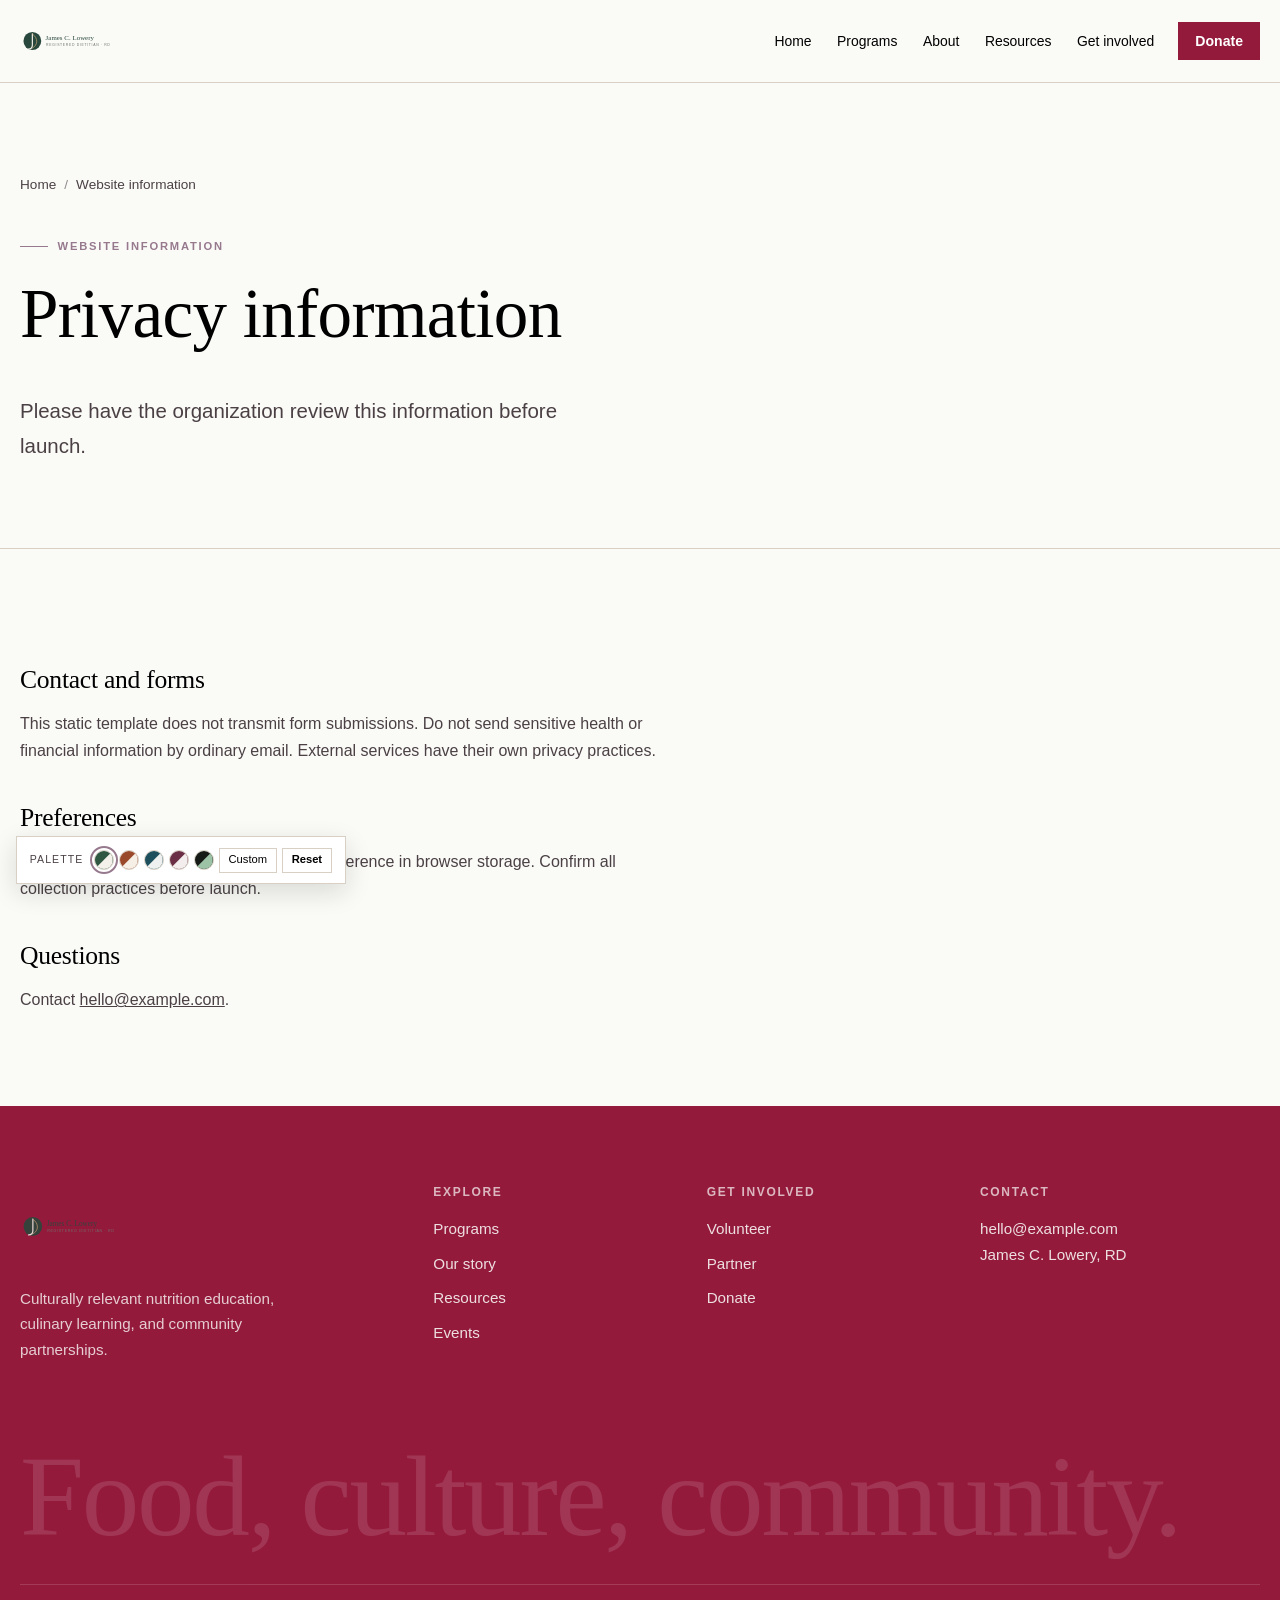
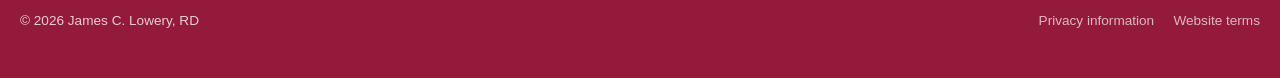
<file: privacy-policy.html>
<!DOCTYPE html><html lang="en" data-theme="sage"><head><meta charset="UTF-8"><meta name="viewport" content="width=device-width, initial-scale=1"><title>Privacy Information | James C. Lowery, RD</title><meta name="description" content="Privacy information for the James C. Lowery, RD website."><link rel="canonical" href="privacy-policy.html"><meta property="og:type" content="website"><meta property="og:site_name" content="James C. Lowery, RD"><meta property="og:title" content="Privacy Information | James C. Lowery, RD"><meta property="og:description" content="Privacy information for the James C. Lowery, RD website."><meta property="og:image" content="assets/hero.jpg"><meta name="theme-color" content="#941A3C"><link rel="icon" href="favicon.svg" type="image/svg+xml"><script src="theme-init.js"></script><link rel="preconnect" href="https://fonts.googleapis.com"><link rel="preconnect" href="https://fonts.gstatic.com" crossorigin><link rel="stylesheet" href="https://fonts.googleapis.com/css2?family=Instrument+Sans:wght@400;500;600&family=Newsreader:ital,opsz,wght@0,6..72,400;1,6..72,400&display=swap"><link rel="stylesheet" href="styles.css"><script type="application/ld+json">{"@context":"https://schema.org","@type":"WebPage","name":"James C. Lowery, RD","url":"","email":"hello@example.com"}</script></head><body class=""><a href="#main" class="skip-link">Skip to main content</a><header class="site-header"><div class="wrap header-inner"><a href="index.html" class="brand" aria-label="James C. Lowery, RD, home"><img class="brand-logo" src="assets/organization-logo.svg" alt="James C. Lowery, RD"></a><nav class="main-nav" id="main-nav" aria-label="Primary"><ul class="nav-list"><li><a href="index.html">Home</a></li><li><a href="services.html">Programs</a></li><li><a href="about.html">About</a></li><li><a href="resources.html">Resources</a></li><li><a href="contact.html">Get involved</a></li></ul><div class="mobile-only"><a href="donate" class="btn">Support our mission</a></div></nav><div class="header-tools"><a href="donate" class="btn btn-sm header-cta">Donate</a><button type="button" class="menu-toggle" aria-expanded="false" aria-controls="main-nav" aria-label="Open menu"><span></span></button></div></div></header><main id="main"><section class="page-hero"><div class="wrap"><nav class="crumbs"><ol><li><a href="index.html">Home</a></li><li>Website information</li></ol></nav><p class="kicker">Website information</p><h1 style="max-width:22ch">Privacy information</h1><p class="lead">Please have the organization review this information before launch.</p></div></section><section class="section-tight"><div class="wrap"><article class="legal"><h2>Contact and forms</h2><p>This static template does not transmit form submissions. Do not send sensitive health or financial information by ordinary email. External services have their own privacy practices.</p><h2>Preferences</h2><p>The theme control may store your display preference in browser storage. Confirm all collection practices before launch.</p><h2>Questions</h2><p>Contact <a href="mailto:hello@example.com">hello@example.com</a>.</p></article></div></section></main><footer class="site-footer"><div class="wrap"><div class="footer-grid"><div><a href="index.html" class="brand" style="margin-bottom:1.2rem"><img class="brand-logo" src="assets/organization-logo.svg" alt="James C. Lowery, RD"></a><p style="max-width:34ch;opacity:.8">Culturally relevant nutrition education, culinary learning, and community partnerships.</p></div><div><h2>Explore</h2><ul><li><a href="services.html">Programs</a></li><li><a href="about.html">Our story</a></li><li><a href="resources.html">Resources</a></li><li><a href="events">Events</a></li></ul></div><div><h2>Get involved</h2><ul><li><a href="volunteer">Volunteer</a></li><li><a href="get-involved">Partner</a></li><li><a href="donate">Donate</a></li></ul></div><div><h2>Contact</h2><address style="font-style:normal"><a href="mailto:hello@example.com">hello@example.com</a><br><a href="#contact">James C. Lowery, RD</a></address></div></div><p class="footer-word" aria-hidden="true">Food, culture, community.</p><div class="footer-bottom"><p>&copy; <span data-year>2026</span> James C. Lowery, RD</p><nav aria-label="Legal"><a href="privacy-policy.html">Privacy information</a><a href="terms.html">Website terms</a></nav></div></div></footer><div class="palette palette-dock" role="group" aria-label="Colour palette">
  <span class="palette-label">Palette</span>
  <div class="palette-swatches">
    <button type="button" class="swatch" data-set-theme="sage" aria-pressed="true" aria-label="Sage palette" title="Sage"></button>
    <button type="button" class="swatch" data-set-theme="clay" aria-pressed="false" aria-label="Clay palette" title="Clay"></button>
    <button type="button" class="swatch" data-set-theme="harbor" aria-pressed="false" aria-label="Harbor palette" title="Harbor"></button>
    <button type="button" class="swatch" data-set-theme="plum" aria-pressed="false" aria-label="Plum palette" title="Plum"></button>
    <button type="button" class="swatch" data-set-theme="night" aria-pressed="false" aria-label="Night palette" title="Night"></button>
    <button type="button" class="palette-custom-toggle" aria-expanded="false">Custom</button>
    <button type="button" class="palette-reset-default" data-reset-default-palette aria-label="Reset palette to default colors" title="Reset to default colors">Reset</button>
  </div>
  <div class="palette-custom-controls" hidden>
    <p class="palette-custom-title">Make your own palette</p>
    <label>Page background <input type="color" data-custom-color="bg" value="#FAFAF7"></label>
    <label>Text <input type="color" data-custom-color="ink" value="#000000"></label>
    <label>Accent <input type="color" data-custom-color="accent" value="#97798E"></label>
    <div class="palette-custom-actions"><button type="button" class="palette-apply" data-apply-custom-palette>Apply colors</button><button type="button" class="palette-reset" data-reset-custom-palette>Reset</button></div>
    <p class="palette-custom-help">For clear contrast, pair a light page with dark text or a dark page with light text.</p>
    <p class="palette-custom-status" role="status" aria-live="polite"></p>
  </div>
</div><script src="script.js" defer></script></body></html>
</file>
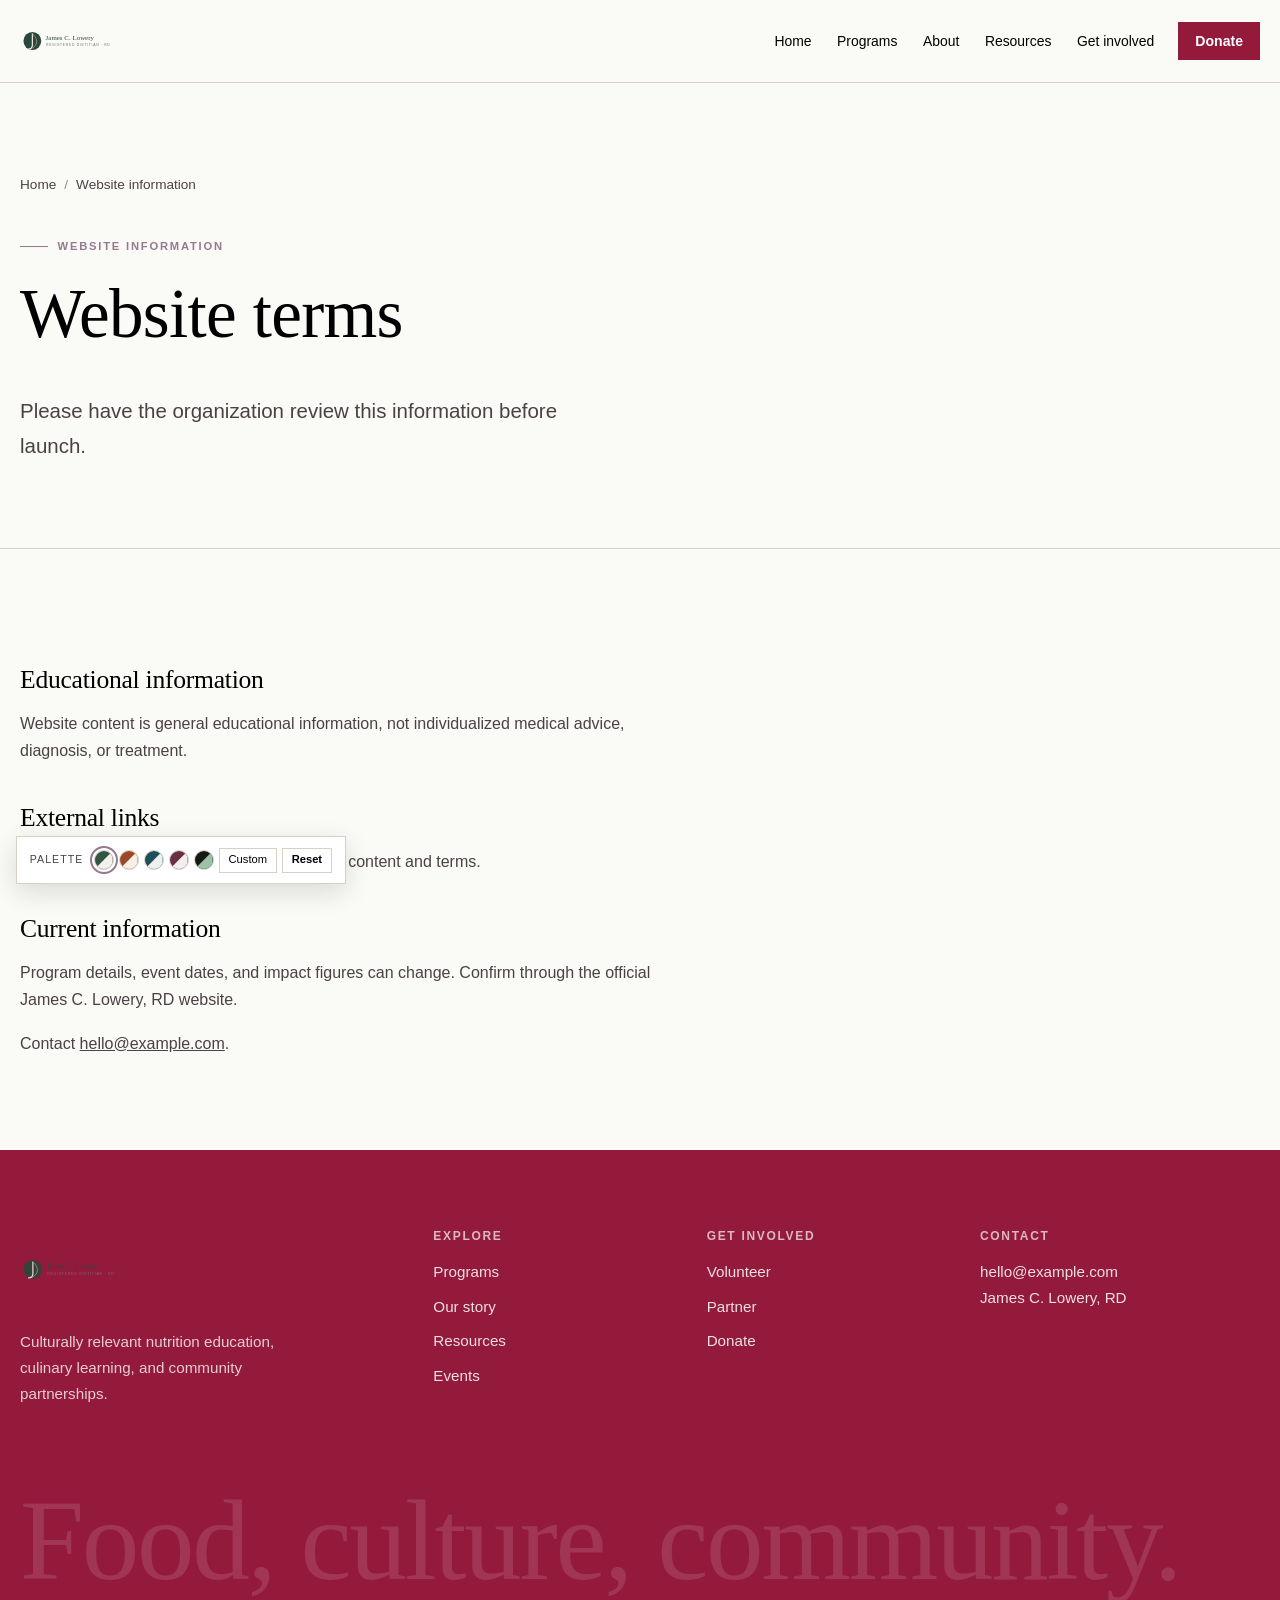
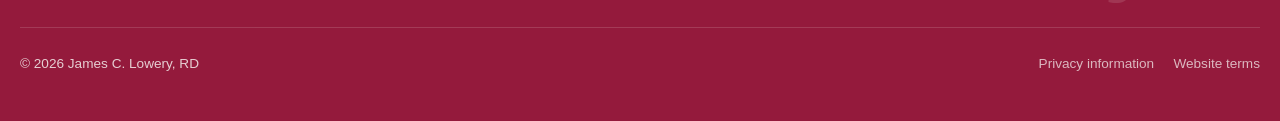
<file: terms.html>
<!DOCTYPE html><html lang="en" data-theme="sage"><head><meta charset="UTF-8"><meta name="viewport" content="width=device-width, initial-scale=1"><title>Website Terms | James C. Lowery, RD</title><meta name="description" content="General terms and educational content information for the James C. Lowery, RD website."><link rel="canonical" href="terms.html"><meta property="og:type" content="website"><meta property="og:site_name" content="James C. Lowery, RD"><meta property="og:title" content="Website Terms | James C. Lowery, RD"><meta property="og:description" content="General terms and educational content information for the James C. Lowery, RD website."><meta property="og:image" content="assets/hero.jpg"><meta name="theme-color" content="#941A3C"><link rel="icon" href="favicon.svg" type="image/svg+xml"><script src="theme-init.js"></script><link rel="preconnect" href="https://fonts.googleapis.com"><link rel="preconnect" href="https://fonts.gstatic.com" crossorigin><link rel="stylesheet" href="https://fonts.googleapis.com/css2?family=Instrument+Sans:wght@400;500;600&family=Newsreader:ital,opsz,wght@0,6..72,400;1,6..72,400&display=swap"><link rel="stylesheet" href="styles.css"><script type="application/ld+json">{"@context":"https://schema.org","@type":"WebPage","name":"James C. Lowery, RD","url":"","email":"hello@example.com"}</script></head><body class=""><a href="#main" class="skip-link">Skip to main content</a><header class="site-header"><div class="wrap header-inner"><a href="index.html" class="brand" aria-label="James C. Lowery, RD, home"><img class="brand-logo" src="assets/organization-logo.svg" alt="James C. Lowery, RD"></a><nav class="main-nav" id="main-nav" aria-label="Primary"><ul class="nav-list"><li><a href="index.html">Home</a></li><li><a href="services.html">Programs</a></li><li><a href="about.html">About</a></li><li><a href="resources.html">Resources</a></li><li><a href="contact.html">Get involved</a></li></ul><div class="mobile-only"><a href="donate" class="btn">Support our mission</a></div></nav><div class="header-tools"><a href="donate" class="btn btn-sm header-cta">Donate</a><button type="button" class="menu-toggle" aria-expanded="false" aria-controls="main-nav" aria-label="Open menu"><span></span></button></div></div></header><main id="main"><section class="page-hero"><div class="wrap"><nav class="crumbs"><ol><li><a href="index.html">Home</a></li><li>Website information</li></ol></nav><p class="kicker">Website information</p><h1 style="max-width:22ch">Website terms</h1><p class="lead">Please have the organization review this information before launch.</p></div></section><section class="section-tight"><div class="wrap"><article class="legal"><h2>Educational information</h2><p>Website content is general educational information, not individualized medical advice, diagnosis, or treatment.</p><h2>External links</h2><p>Linked services and pages maintain their own content and terms.</p><h2>Current information</h2><p>Program details, event dates, and impact figures can change. Confirm through the official James C. Lowery, RD website.</p><p>Contact <a href="mailto:hello@example.com">hello@example.com</a>.</p></article></div></section></main><footer class="site-footer"><div class="wrap"><div class="footer-grid"><div><a href="index.html" class="brand" style="margin-bottom:1.2rem"><img class="brand-logo" src="assets/organization-logo.svg" alt="James C. Lowery, RD"></a><p style="max-width:34ch;opacity:.8">Culturally relevant nutrition education, culinary learning, and community partnerships.</p></div><div><h2>Explore</h2><ul><li><a href="services.html">Programs</a></li><li><a href="about.html">Our story</a></li><li><a href="resources.html">Resources</a></li><li><a href="events">Events</a></li></ul></div><div><h2>Get involved</h2><ul><li><a href="volunteer">Volunteer</a></li><li><a href="get-involved">Partner</a></li><li><a href="donate">Donate</a></li></ul></div><div><h2>Contact</h2><address style="font-style:normal"><a href="mailto:hello@example.com">hello@example.com</a><br><a href="#contact">James C. Lowery, RD</a></address></div></div><p class="footer-word" aria-hidden="true">Food, culture, community.</p><div class="footer-bottom"><p>&copy; <span data-year>2026</span> James C. Lowery, RD</p><nav aria-label="Legal"><a href="privacy-policy.html">Privacy information</a><a href="terms.html">Website terms</a></nav></div></div></footer><div class="palette palette-dock" role="group" aria-label="Colour palette">
  <span class="palette-label">Palette</span>
  <div class="palette-swatches">
    <button type="button" class="swatch" data-set-theme="sage" aria-pressed="true" aria-label="Sage palette" title="Sage"></button>
    <button type="button" class="swatch" data-set-theme="clay" aria-pressed="false" aria-label="Clay palette" title="Clay"></button>
    <button type="button" class="swatch" data-set-theme="harbor" aria-pressed="false" aria-label="Harbor palette" title="Harbor"></button>
    <button type="button" class="swatch" data-set-theme="plum" aria-pressed="false" aria-label="Plum palette" title="Plum"></button>
    <button type="button" class="swatch" data-set-theme="night" aria-pressed="false" aria-label="Night palette" title="Night"></button>
    <button type="button" class="palette-custom-toggle" aria-expanded="false">Custom</button>
    <button type="button" class="palette-reset-default" data-reset-default-palette aria-label="Reset palette to default colors" title="Reset to default colors">Reset</button>
  </div>
  <div class="palette-custom-controls" hidden>
    <p class="palette-custom-title">Make your own palette</p>
    <label>Page background <input type="color" data-custom-color="bg" value="#FAFAF7"></label>
    <label>Text <input type="color" data-custom-color="ink" value="#000000"></label>
    <label>Accent <input type="color" data-custom-color="accent" value="#97798E"></label>
    <div class="palette-custom-actions"><button type="button" class="palette-apply" data-apply-custom-palette>Apply colors</button><button type="button" class="palette-reset" data-reset-custom-palette>Reset</button></div>
    <p class="palette-custom-help">For clear contrast, pair a light page with dark text or a dark page with light text.</p>
    <p class="palette-custom-status" role="status" aria-live="polite"></p>
  </div>
</div><script src="script.js" defer></script></body></html>
</file>
<file: styles.css>
/* [Organization Name] — site styles */

/* ---------- Palettes (built-in, switchable) ---------- */
:root,
[data-theme="sage"] {
  --bg: #FAFAF7;
  --surface: #FFFFFF;
  --surface-2: #F0EFEA;
  --ink: #000000;
  --ink-soft: #4b4145;
  --line: #d8d0c4;
  --brand: #941A3C;
  --brand-ink: #ffffff;
  --accent: #97798E;
  --accent-soft: #e5d8df;
  --band: #941A3C;
  --band-ink: #FAFAF7;
}
[data-theme="clay"] {
  --bg: #f6efe6;
  --surface: #fdf9f3;
  --surface-2: #ece1d2;
  --ink: #2b211b;
  --ink-soft: #5b4c41;
  --line: #dccdbb;
  --brand: #9a4a2b;
  --brand-ink: #fdf9f3;
  --accent: #4f6b3d;
  --accent-soft: #dfe5cf;
  --band: #3b2a21;
  --band-ink: #f0e5d6;
}
[data-theme="harbor"] {
  --bg: #eef1f0;
  --surface: #f9fbfa;
  --surface-2: #dde4e2;
  --ink: #15242a;
  --ink-soft: #435459;
  --line: #c6d0cf;
  --brand: #1e4f5c;
  --brand-ink: #f2f6f5;
  --accent: #b0773a;
  --accent-soft: #efe0cc;
  --band: #14323a;
  --band-ink: #dde8e6;
}
[data-theme="plum"] {
  --bg: #f3eeed;
  --surface: #fbf8f7;
  --surface-2: #e7dedc;
  --ink: #2a1d22;
  --ink-soft: #5a4950;
  --line: #d6c9c8;
  --brand: #6b2f45;
  --brand-ink: #fbf8f7;
  --accent: #5d6b3a;
  --accent-soft: #e2e4cf;
  --band: #351c26;
  --band-ink: #eee2e1;
}
[data-theme="night"] {
  --bg: #151a16;
  --surface: #1c231e;
  --surface-2: #252e27;
  --ink: #ece8de;
  --ink-soft: #b2b4a8;
  --line: #36413a;
  --brand: #9cc3a5;
  --brand-ink: #13201a;
  --accent: #e0a06f;
  --accent-soft: #3a2c22;
  --band: #0e120f;
  --band-ink: #dcd8cc;
}

:root {
  --font-display: "Newsreader", Georgia, "Times New Roman", serif;
  --font-body: "Instrument Sans", system-ui, -apple-system, "Segoe UI", Roboto, sans-serif;
  --radius: 3px;
  --wrap: 1200px;
  --ease: cubic-bezier(.2, .7, .2, 1);
  color-scheme: light;
}
[data-theme="night"] { color-scheme: dark; }

/* ---------- Base ---------- */
*, *::before, *::after { box-sizing: border-box; }
html { -webkit-text-size-adjust: 100%; scroll-behavior: smooth; }
body {
  margin: 0;
  background: var(--bg);
  color: var(--ink);
  font-family: var(--font-body);
  font-size: 1.0625rem;
  line-height: 1.65;
  overflow-x: hidden;
  transition: background-color .35s ease, color .35s ease;
}
img { max-width: 100%; height: auto; display: block; }
a { color: inherit; }
h1, h2, h3, h4 {
  font-family: var(--font-display);
  font-weight: 400;
  line-height: 1.12;
  margin: 0 0 .6em;
  letter-spacing: -0.01em;
  text-wrap: balance;
}
h1 { font-size: clamp(2.4rem, 5.4vw, 4.4rem); }
h2 { font-size: clamp(1.9rem, 3.6vw, 2.9rem); }
h3 { font-size: clamp(1.3rem, 2vw, 1.6rem); }
h4 { font-size: 1.15rem; font-family: var(--font-body); font-weight: 600; letter-spacing: 0; }
p { margin: 0 0 1em; }
em { font-style: italic; }
:focus-visible { outline: 2px solid var(--accent); outline-offset: 3px; }

.wrap { width: min(100% - 2.5rem, var(--wrap)); margin-inline: auto; }
.skip-link {
  position: absolute; left: 1rem; top: -100px; z-index: 100;
  background: var(--ink); color: var(--bg); padding: .6rem 1rem; text-decoration: none;
}
.skip-link:focus { top: 1rem; }
.sr-only { position: absolute; width: 1px; height: 1px; overflow: hidden; clip: rect(0 0 0 0); white-space: nowrap; }

.kicker {
  display: inline-flex; align-items: center; gap: .6rem;
  font-size: .78rem; font-weight: 600; letter-spacing: .14em; text-transform: uppercase;
  color: var(--accent); margin-bottom: 1.2rem;
}
.kicker::before { content: ""; width: 28px; height: 1px; background: currentColor; }
.lead { font-size: clamp(1.1rem, 1.6vw, 1.3rem); color: var(--ink-soft); max-width: 40ch; }
.muted { color: var(--ink-soft); }
.note { font-size: .85rem; color: var(--ink-soft); }

/* ---------- Buttons & links ---------- */
.btn {
  --b: var(--brand);
  display: inline-flex; align-items: center; gap: .65rem;
  padding: .95rem 1.4rem;
  font: 600 .95rem/1 var(--font-body);
  text-decoration: none; cursor: pointer;
  border: 1px solid var(--b); border-radius: var(--radius);
  background: var(--b); color: var(--brand-ink);
  position: relative; overflow: hidden; isolation: isolate;
  transition: color .3s var(--ease), border-color .3s var(--ease);
}
.btn::before {
  content: ""; position: absolute; inset: 0; z-index: -1;
  background: var(--ink); transform: scaleX(0); transform-origin: right;
  transition: transform .45s var(--ease);
}
.btn:hover::before { transform: scaleX(1); transform-origin: left; }
.btn:hover { border-color: var(--ink); color: var(--bg); }
.btn svg { width: 18px; height: 18px; transition: transform .3s var(--ease); }
.btn:hover svg { transform: translateX(4px); }
.btn-ghost { background: transparent; color: var(--ink); border-color: var(--line); }
.btn-ghost::before { background: var(--surface-2); }
.btn-ghost:hover { color: var(--ink); border-color: var(--ink); }
.btn-sm { padding: .7rem 1rem; font-size: .88rem; }

.link {
  font-weight: 600; text-decoration: none; color: var(--brand);
  display: inline-flex; align-items: center; gap: .4rem;
  background: linear-gradient(currentColor, currentColor) 0 100% / 0 1px no-repeat;
  transition: background-size .35s var(--ease);
  padding-bottom: 2px;
}
.link:hover { background-size: 100% 1px; }
.link svg { width: 16px; height: 16px; transition: transform .3s var(--ease); }
.link:hover svg { transform: translateX(3px); }

/* ---------- Header ---------- */
.site-header {
  position: sticky; top: 0; z-index: 50;
  background: color-mix(in srgb, var(--bg) 92%, transparent);
  backdrop-filter: saturate(1.2) blur(8px);
  border-bottom: 1px solid transparent;
  transition: border-color .3s ease, background-color .35s ease;
}
.site-header.scrolled { border-bottom-color: var(--line); }
.header-inner { display: flex; align-items: center; gap: 1.5rem; min-height: 76px; }
.brand { display: flex; align-items: center; gap: .7rem; text-decoration: none; margin-right: auto; }
.brand-logo { display:block; width:96px; height:76px; object-fit:contain; flex:none; }
.brand-mark { width: 34px; height: 34px; color: var(--brand); flex: none; }
.brand-name { font-family: var(--font-display); font-size: 1.3rem; line-height: 1; display: block; }
.brand-sub { font-size: .7rem; letter-spacing: .12em; text-transform: uppercase; color: var(--ink-soft); }
.nav-list { list-style: none; display: flex; gap: 1.8rem; margin: 0; padding: 0; }
.nav-list a {
  text-decoration: none; font-size: .95rem; font-weight: 500; position: relative; padding: .4rem 0;
}
.nav-list a::after {
  content: ""; position: absolute; left: 0; right: 0; bottom: 0; height: 1px; background: var(--accent);
  transform: scaleX(0); transform-origin: left; transition: transform .35s var(--ease);
}
.nav-list a:hover::after, .nav-list a[aria-current="page"]::after { transform: scaleX(1); }
.nav-list a[aria-current="page"] { color: var(--brand); }
.header-cta { flex: none; }
.menu-toggle {
  display: none; background: none; border: 1px solid var(--line); border-radius: var(--radius);
  width: 44px; height: 44px; color: var(--ink); cursor: pointer; align-items: center; justify-content: center;
}
.menu-toggle span { display: block; width: 18px; height: 1.5px; background: currentColor; position: relative; transition: background .2s; }
.menu-toggle span::before, .menu-toggle span::after {
  content: ""; position: absolute; left: 0; width: 18px; height: 1.5px; background: currentColor; transition: transform .3s var(--ease);
}
.menu-toggle span::before { top: -6px; }
.menu-toggle span::after { top: 6px; }
.menu-toggle[aria-expanded="true"] span { background: transparent; }
.menu-toggle[aria-expanded="true"] span::before { transform: translateY(6px) rotate(45deg); }
.menu-toggle[aria-expanded="true"] span::after { transform: translateY(-6px) rotate(-45deg); }

/* Palette switcher */
.palette { display: flex; align-items: center; gap: .5rem; }
.palette-label { font-size: .72rem; letter-spacing: .12em; text-transform: uppercase; color: var(--ink-soft); }
.palette-swatches { display: flex; gap: 4px; }
.swatch {
  width: 22px; height: 22px; border-radius: 2px; cursor: pointer; padding: 0;
  border: 1px solid var(--line); position: relative; overflow: hidden;
  transition: transform .25s var(--ease);
}
.swatch::before, .swatch::after { content: ""; position: absolute; inset: 0; }
.swatch::after { clip-path: polygon(100% 0, 100% 100%, 0 100%); }
.swatch[data-set-theme="sage"]::before { background: #2f5741; } .swatch[data-set-theme="sage"]::after { background: #f4f1ea; }
.swatch[data-set-theme="clay"]::before { background: #9a4a2b; } .swatch[data-set-theme="clay"]::after { background: #f6efe6; }
.swatch[data-set-theme="harbor"]::before { background: #1e4f5c; } .swatch[data-set-theme="harbor"]::after { background: #eef1f0; }
.swatch[data-set-theme="plum"]::before { background: #6b2f45; } .swatch[data-set-theme="plum"]::after { background: #f3eeed; }
.swatch[data-set-theme="night"]::before { background: #151a16; } .swatch[data-set-theme="night"]::after { background: #9cc3a5; }
.swatch:hover { transform: translateY(-2px); }
.swatch[aria-pressed="true"] { outline: 2px solid var(--ink); outline-offset: 2px; }

.header-tools { display: flex; align-items: center; gap: 1.25rem; }

/* ---------- Sections ---------- */
.section { padding: clamp(4.5rem, 9vw, 8rem) 0; }
.section-tight { padding: clamp(3rem, 6vw, 5rem) 0; }
.section-surface { background: var(--surface); }
.section-band { background: var(--band); color: var(--band-ink); }
.section-band .kicker { color: var(--accent-soft); }
.section-band .muted, .section-band .lead { color: color-mix(in srgb, var(--band-ink) 75%, transparent); }
.rule { border: 0; border-top: 1px solid var(--line); margin: 0; }

.split { display: grid; grid-template-columns: 5fr 7fr; gap: clamp(2rem, 6vw, 6rem); align-items: start; }
.split-even { grid-template-columns: 1fr 1fr; align-items: center; }
.sticky-col { position: sticky; top: 110px; }

/* Hero */
.hero { padding: clamp(3rem, 7vw, 6rem) 0 clamp(4rem, 8vw, 7rem); }
.hero-grid { display: grid; grid-template-columns: 1.05fr .95fr; gap: clamp(2rem, 5vw, 5rem); align-items: end; }
.hero h1 em { color: var(--brand); }
.hero-actions { display: flex; flex-wrap: wrap; gap: .8rem; margin: 2rem 0 2.5rem; }
.hero-facts { display: grid; grid-template-columns: repeat(3, 1fr); border-top: 1px solid var(--line); }
.hero-facts li { list-style: none; padding: 1rem 1rem 0 0; font-size: .9rem; color: var(--ink-soft); }
.hero-facts strong { display: block; color: var(--ink); font-weight: 600; margin-bottom: .2rem; }
.hero-facts { padding: 0; margin: 0; }
.hero-media { position: relative; }
.hero-media figure { margin: 0; overflow: hidden; border-radius: var(--radius); aspect-ratio: 4 / 5; }
.hero-media img { width: 100%; height: 100%; object-fit: cover; }
.hero-tag {
  position: absolute; left: -1.5rem; bottom: 2rem; background: var(--surface); padding: 1rem 1.2rem;
  border-left: 3px solid var(--accent); max-width: 260px; font-size: .9rem; box-shadow: 0 12px 30px -18px rgba(0,0,0,.35);
}
.hero-tag strong { display: block; font-family: var(--font-display); font-size: 1.15rem; font-weight: 400; }

.page-hero { padding: clamp(3rem, 7vw, 6rem) 0 clamp(2.5rem, 5vw, 4rem); border-bottom: 1px solid var(--line); }
.page-hero .lead { max-width: 52ch; }
.crumbs { font-size: .85rem; color: var(--ink-soft); margin-bottom: 2rem; }
.crumbs ol { list-style: none; display: flex; gap: .5rem; padding: 0; margin: 0; flex-wrap: wrap; }
.crumbs li + li::before { content: "/"; margin-right: .5rem; opacity: .6; }
.crumbs a { text-decoration: none; }
.crumbs a:hover { text-decoration: underline; }

/* Numbered list rows */
.rows { list-style: none; margin: 0; padding: 0; border-top: 1px solid var(--line); }
.row {
  display: grid; grid-template-columns: 4rem 1fr; gap: 1rem; padding: 1.6rem 0;
  border-bottom: 1px solid var(--line); position: relative;
}
.row-num { font-family: var(--font-display); font-size: 1.1rem; color: var(--accent); }
.row h3 { margin-bottom: .35rem; transition: color .3s ease; }
.row p { margin: 0; color: var(--ink-soft); }
.row::after {
  content: ""; position: absolute; left: 0; bottom: -1px; height: 1px; width: 100%; background: var(--brand);
  transform: scaleX(0); transform-origin: left; transition: transform .5s var(--ease);
}
.row:hover::after { transform: scaleX(1); }
.row:hover h3 { color: var(--brand); }
.section-band .rows, .section-band .row { border-color: color-mix(in srgb, var(--band-ink) 18%, transparent); }
.section-band .row p { color: color-mix(in srgb, var(--band-ink) 72%, transparent); }
.section-band .row:hover h3 { color: var(--accent-soft); }
.section-band .row::after { background: var(--accent-soft); }

/* Condition index */
.index-grid { display: grid; grid-template-columns: repeat(3, 1fr); border-top: 1px solid var(--line); border-left: 1px solid var(--line); }
.index-item {
  padding: 2rem 1.8rem 2.2rem; border-right: 1px solid var(--line); border-bottom: 1px solid var(--line);
  transition: background-color .35s ease;
}
.index-item:hover { background: var(--surface); }
.index-item .tag { font-size: .75rem; letter-spacing: .1em; text-transform: uppercase; color: var(--ink-soft); }
.index-item h3 { margin: .8rem 0 .6rem; }
.index-item p { color: var(--ink-soft); margin: 0; font-size: .98rem; }

/* Plate explorer */
.plate { display: grid; grid-template-columns: 1fr 1.4fr; gap: clamp(2rem, 5vw, 4rem); align-items: start; margin-top: 3rem; }
.plate-tabs { display: flex; flex-direction: column; border-top: 1px solid var(--line); }
.plate-tab {
  text-align: left; background: none; border: 0; border-bottom: 1px solid var(--line); color: var(--ink);
  padding: 1.15rem 0; font: 400 1.35rem/1.2 var(--font-display); cursor: pointer;
  display: flex; justify-content: space-between; align-items: center; gap: 1rem;
  transition: color .25s ease, padding .35s var(--ease);
}
.plate-tab span.share { font: 500 .8rem var(--font-body); color: var(--ink-soft); letter-spacing: .06em; }
.plate-tab:hover { padding-left: .6rem; color: var(--brand); }
.plate-tab[aria-selected="true"] { color: var(--brand); padding-left: .6rem; box-shadow: inset 3px 0 0 var(--accent); }
.plate-panel { background: var(--surface); padding: clamp(1.5rem, 3vw, 2.5rem); border-radius: var(--radius); border: 1px solid var(--line); }
.plate-panel[hidden] { display: none; }
.plate-panel.is-in { animation: panelIn .45s var(--ease); }
@keyframes panelIn { from { opacity: 0; transform: translateY(8px); } to { opacity: 1; transform: none; } }
.plate-panel ul { padding-left: 1.1rem; }
.plate-panel li { margin-bottom: .5rem; }
.target { margin-top: 1.5rem; padding-top: 1.2rem; border-top: 1px dashed var(--line); }
.target h4 { color: var(--accent); margin-bottom: .3rem; }

/* Photo */
.photo { margin: 0; overflow: hidden; border-radius: var(--radius); }
.photo img { width: 100%; height: 100%; object-fit: cover; transition: transform 1.1s var(--ease); }
.photo:hover img { transform: scale(1.035); }
.photo figcaption { font-size: .82rem; color: var(--ink-soft); padding-top: .6rem; }

/* Check list */
.ticks { list-style: none; padding: 0; margin: 1.5rem 0; }
.ticks li { padding: .85rem 0 .85rem 2rem; border-bottom: 1px solid var(--line); position: relative; }
.ticks li::before {
  content: ""; position: absolute; left: 0; top: 1.25rem; width: 12px; height: 7px;
  border-left: 2px solid var(--brand); border-bottom: 2px solid var(--brand); transform: rotate(-45deg);
}
.section-band .ticks li { border-color: color-mix(in srgb, var(--band-ink) 18%, transparent); }
.section-band .ticks li::before { border-color: var(--accent-soft); }

/* Cards */
.cards { display: grid; grid-template-columns: repeat(3, 1fr); gap: 1.5rem; }
.card {
  background: var(--surface); border: 1px solid var(--line); border-radius: var(--radius);
  padding: 1.8rem; display: flex; flex-direction: column;
  transition: transform .4s var(--ease), border-color .3s ease, box-shadow .4s var(--ease);
}
.card:hover { transform: translateY(-4px); border-color: var(--ink-soft); box-shadow: 0 18px 40px -28px rgba(0,0,0,.45); }
.card .tag { font-size: .74rem; letter-spacing: .1em; text-transform: uppercase; color: var(--accent); margin-bottom: .8rem; }
.card p { color: var(--ink-soft); }
.card .link { margin-top: auto; }
.card.is-hidden { display: none; }

/* Pricing / programs */
.programs { display: grid; grid-template-columns: repeat(3, 1fr); border: 1px solid var(--line); border-radius: var(--radius); overflow: hidden; }
.program { padding: 2.2rem 2rem; background: var(--surface); display: flex; flex-direction: column; transition: background-color .3s; }
.program + .program { border-left: 1px solid var(--line); }
.program.featured { background: var(--band); color: var(--band-ink); }
.program.featured .muted, .program.featured li { color: color-mix(in srgb, var(--band-ink) 80%, transparent); }
.program .format { font-size: .85rem; letter-spacing: .06em; text-transform: uppercase; color: var(--accent); }
.program.featured .format { color: var(--accent-soft); }
.program ul { padding: 0; list-style: none; margin: 1.2rem 0 1.8rem; }
.program li { padding: .5rem 0; border-bottom: 1px solid color-mix(in srgb, currentColor 14%, transparent); font-size: .95rem; }
.program .rate { font-family: var(--font-display); font-size: 1.4rem; margin-top: auto; margin-bottom: 1.2rem; }
.program.featured .btn { --b: var(--accent-soft); color: var(--band); }

/* Tables */
.table-wrap { overflow-x: auto; border: 1px solid var(--line); border-radius: var(--radius); }
table { width: 100%; border-collapse: collapse; min-width: 560px; background: var(--surface); }
th, td { text-align: left; padding: 1rem 1.2rem; border-bottom: 1px solid var(--line); vertical-align: top; font-size: .96rem; }
th { font-weight: 600; background: var(--surface-2); }
tr:last-child td { border-bottom: 0; }
tbody tr { transition: background-color .25s; }
tbody tr:hover { background: var(--bg); }

/* FAQ */
.faq details { border-bottom: 1px solid var(--line); }
.faq details:first-child { border-top: 1px solid var(--line); }
.faq summary {
  list-style: none; cursor: pointer; padding: 1.4rem 2.5rem 1.4rem 0; position: relative;
  font: 400 1.25rem/1.3 var(--font-display); transition: color .25s;
}
.faq summary::-webkit-details-marker { display: none; }
.faq summary::after, .faq summary::before {
  content: ""; position: absolute; right: .3rem; top: 50%; width: 14px; height: 1.5px; background: currentColor;
  transition: transform .3s var(--ease);
}
.faq summary::before { transform: rotate(90deg); }
.faq details[open] summary::before { transform: rotate(0); }
.faq summary:hover { color: var(--brand); }
.faq .answer { padding: 0 0 1.4rem; color: var(--ink-soft); max-width: 70ch; }

/* Filter */
.filters { display: flex; flex-wrap: wrap; gap: .5rem; margin: 2rem 0; }
.filter {
  background: transparent; border: 1px solid var(--line); border-radius: var(--radius); color: var(--ink);
  padding: .6rem 1rem; font: 500 .9rem var(--font-body); cursor: pointer; transition: all .25s ease;
}
.filter:hover { border-color: var(--ink); }
.filter[aria-pressed="true"] { background: var(--ink); color: var(--bg); border-color: var(--ink); }

/* Forms */
.form { display: grid; grid-template-columns: 1fr 1fr; gap: 1.2rem 1.4rem; }
.field { display: flex; flex-direction: column; gap: .45rem; }
.field.full { grid-column: 1 / -1; }
.field label { font-size: .9rem; font-weight: 600; }
.field input, .field select, .field textarea {
  font: inherit; font-size: 1rem; color: var(--ink); background: var(--surface);
  border: 1px solid var(--line); border-radius: var(--radius); padding: .85rem 1rem; width: 100%;
  transition: border-color .2s, box-shadow .2s;
}
.field textarea { min-height: 140px; resize: vertical; }
.field input:focus, .field select:focus, .field textarea:focus { outline: none; border-color: var(--brand); box-shadow: 0 0 0 3px color-mix(in srgb, var(--brand) 18%, transparent); }
.field .error { font-size: .82rem; color: #a3322a; min-height: 1em; }
[data-theme="night"] .field .error { color: #f0a097; }
.field [aria-invalid="true"] { border-color: #a3322a; }
.form-status { grid-column: 1 / -1; padding: 1rem 1.2rem; border-left: 3px solid var(--brand); background: var(--surface-2); }
.form-status[hidden] { display: none; }
.notice { border-left: 3px solid var(--accent); background: var(--accent-soft); padding: 1rem 1.2rem; font-size: .93rem; margin-bottom: 2rem; color: var(--ink); }
.newsletter { display: flex; gap: .8rem; flex-wrap: wrap; align-items: end; }
.newsletter .field { flex: 1 1 200px; }
.section-band .field input { background: transparent; color: var(--band-ink); border-color: color-mix(in srgb, var(--band-ink) 30%, transparent); }
.section-band .field label { color: var(--band-ink); }

/* Contact info */
.info-list { display: grid; gap: 0; border-top: 1px solid var(--line); }
.info-list > div { padding: 1.4rem 0; border-bottom: 1px solid var(--line); display: grid; grid-template-columns: 9rem 1fr; gap: 1rem; }
.info-list dt { font-size: .78rem; letter-spacing: .1em; text-transform: uppercase; color: var(--ink-soft); padding-top: .2rem; }
.info-list dd { margin: 0; }
.ph { background: var(--accent-soft); padding: 0 .3em; border-radius: 2px; font-size: .95em; }

/* Steps */
.steps { display: grid; grid-template-columns: repeat(3, 1fr); gap: 2rem; counter-reset: s; }
.step { border-top: 2px solid var(--ink); padding-top: 1.4rem; }
.step-n { font-family: var(--font-display); font-size: 2.6rem; line-height: 1; color: var(--accent); display: block; margin-bottom: 1rem; }

/* CTA band */
.cta { display: flex; flex-direction: column; align-items: flex-start; gap: 1.5rem; }
.cta .btn { --b: var(--accent-soft); color: var(--band); }
.cta .btn::before { background: var(--bg); }
.cta .btn:hover { color: var(--ink); border-color: var(--bg); }
.cta .btn-ghost { background: transparent; color: var(--band-ink); border-color: color-mix(in srgb, var(--band-ink) 35%, transparent); }

/* Legal */
.legal { max-width: 72ch; }
.legal h2 { font-size: 1.6rem; margin-top: 2.5rem; }
.legal p, .legal li { color: var(--ink-soft); }

/* Footer */
.site-footer { background: var(--band); color: var(--band-ink); padding: 5rem 0 2rem; font-size: .95rem; }
.footer-grid { display: grid; grid-template-columns: 1.6fr 1fr 1fr 1.2fr; gap: 2.5rem; }
.site-footer h2 { font-family: var(--font-body); font-size: .75rem; letter-spacing: .14em; text-transform: uppercase; font-weight: 600; opacity: .7; margin-bottom: 1rem; }
.site-footer ul { list-style: none; padding: 0; margin: 0; }
.site-footer li { margin-bottom: .55rem; }
.site-footer a { text-decoration: none; opacity: .88; transition: opacity .2s; }
.site-footer a:hover { opacity: 1; text-decoration: underline; text-underline-offset: 3px; }
.site-footer .brand-logo { width:100px; height:80px; }
.footer-word { font-family: var(--font-display); font-size: clamp(2.5rem, 9vw, 7.5rem); line-height: .95; margin: 4rem 0 2rem; opacity: .14; letter-spacing: -0.02em; overflow-wrap: anywhere; }
.footer-bottom { display: flex; flex-wrap: wrap; justify-content: space-between; gap: 1rem; padding-top: 1.5rem; border-top: 1px solid color-mix(in srgb, var(--band-ink) 18%, transparent); font-size: .85rem; opacity: .8; }
.footer-bottom nav { display: flex; gap: 1.2rem; flex-wrap: wrap; }

/* ---------- Scroll reveal ---------- */
.js [data-reveal] { opacity: 0; transform: translateY(22px); transition: opacity .8s var(--ease), transform .8s var(--ease); transition-delay: var(--d, 0s); }
.js [data-reveal="fade"] { transform: none; }
.js [data-reveal="clip"] { transform: scale(.98); clip-path: inset(6% 0 6% 0); transition: opacity .9s var(--ease), transform 1.1s var(--ease), clip-path 1.1s var(--ease); }
.js [data-reveal].in { opacity: 1; transform: none; }
.js [data-reveal="clip"].in { clip-path: inset(0 0 0 0); }
.js .line-draw { transform: scaleX(0); transform-origin: left; transition: transform 1s var(--ease) .2s; }
.js .in .line-draw, .js .line-draw.in { transform: scaleX(1); }

@media (prefers-reduced-motion: reduce) {
  html { scroll-behavior: auto; }
  *, *::before, *::after { animation-duration: .01ms !important; transition-duration: .01ms !important; transition-delay: 0s !important; }
  .js [data-reveal] { opacity: 1; transform: none; clip-path: none; }
}

/* ---------- Responsive ---------- */
@media (max-width: 1080px) {
  .nav-list { gap: 1.2rem; }
  .palette-label { display: none; }
  .footer-grid { grid-template-columns: 1fr 1fr; }
}
@media (max-width: 960px) {
  .menu-toggle { display: inline-flex; }
  .header-cta { display: none; }
  .main-nav {
    position: fixed; inset: 76px 0 0 0; background: var(--bg); padding: 2rem 1.25rem;
    display: flex; flex-direction: column; gap: 2rem; overflow-y: auto;
    visibility: hidden; opacity: 0; transform: translateY(-8px);
    transition: opacity .3s ease, transform .3s var(--ease), visibility 0s linear .3s;
  }
  .main-nav.open { visibility: visible; opacity: 1; transform: none; transition-delay: 0s; }
  .nav-list { flex-direction: column; gap: 0; }
  .nav-list a { display: block; font-family: var(--font-display); font-size: 1.8rem; padding: .8rem 0; border-bottom: 1px solid var(--line); }
  .nav-list a::after { display: none; }
  .main-nav .mobile-only { display: flex; }
  .header-tools .palette { display: none; }
  .hero-grid, .split, .split-even, .plate, .cta { grid-template-columns: 1fr; }
  .sticky-col { position: static; }
  .hero-media figure { aspect-ratio: 4 / 3; }
  .hero-tag { left: 1rem; bottom: 1rem; }
  .index-grid, .cards, .programs, .steps { grid-template-columns: 1fr 1fr; }
  .program + .program { border-left: 0; }
  .programs { gap: 1px; background: var(--line); }
}
@media (min-width: 961px) { .mobile-only { display: none !important; } }
@media (max-width: 640px) {
  body { font-size: 1rem; }
  .hero-facts { grid-template-columns: 1fr; }
  .hero-facts li { padding: .9rem 0; border-bottom: 1px solid var(--line); }
  .index-grid, .cards, .programs, .steps, .form, .footer-grid { grid-template-columns: 1fr; }
  .row { grid-template-columns: 2.6rem 1fr; }
  .info-list > div { grid-template-columns: 1fr; gap: .3rem; }
  .hero-actions .btn { width: 100%; justify-content: space-between; }
  .brand-sub { display: none; }
}

/* Art direction refresh: editorial, tactile, and deliberately quiet */
:root { --bg:#f3efe5; --surface:#faf8f1; --surface-2:#e7e0d2; --ink:#252b21; --ink-soft:#555a4e; --line:#c9c4b7; --brand:#294a36; --brand-ink:#f7f3e9; --accent:#a14f32; --accent-soft:#e8c9a8; --band:#294234; --band-ink:#f3efe5; --font-display:Georgia,'Times New Roman',serif; --font-body:Arial,Helvetica,sans-serif; --wrap:1240px; --radius:0px; }
[data-theme] { color-scheme: light; }
body { font-size:16px; line-height:1.7; }
.palette { display:none!important; }
.site-header { background:var(--bg); backdrop-filter:none; border-bottom:1px solid var(--line); }
.header-inner { min-height:82px; }
.brand-mark { color:var(--accent); }
.brand-name { font-size:1.45rem; }
.nav-list { gap:clamp(1rem,2vw,2rem); }
.nav-list a { font-size:.87rem; }
.nav-list a[aria-current="page"] { text-decoration:underline; text-decoration-color:var(--accent); text-underline-offset:7px; }
.btn { border-radius:0; transition:background-color .2s ease,color .2s ease; }
.btn::before,.btn svg,.link svg { transition:none; }
.btn:hover::before { transform:none; background:var(--accent); }
.btn:hover svg,.link:hover svg { transform:none; }
.link { background:none; border-bottom:1px solid currentColor; }
.link:hover { background:none; }
.hero { padding:clamp(3rem,6vw,5.5rem) 0 clamp(4rem,7vw,6rem); }
.hero-grid { grid-template-columns:minmax(0,1.02fr) minmax(360px,.98fr); align-items:center; gap:clamp(2rem,7vw,7rem); }
.hero h1 { max-width:13ch; font-size:clamp(3.4rem,6.1vw,6.2rem); line-height:.99; letter-spacing:-.055em; }
.hero h1 em { color:var(--accent); }
.hero .lead { max-width:48ch; font-size:1.13rem; }
.hero-media { padding:0 0 2rem 2rem; }
.hero-media::before { content:""; position:absolute; inset:2rem 2rem 0 0; border:1px solid var(--accent); }
.hero-media figure { position:relative; aspect-ratio:4 / 4.5; }
.hero-media img { filter:saturate(.88); }
.hero-tag { left:auto; right:-1rem; bottom:1rem; max-width:230px; box-shadow:none; background:var(--surface); }
.hero-actions { margin:1.7rem 0 2.2rem; }
.hero-facts { grid-template-columns:1fr; }
.hero-facts li { padding:.8rem .5rem .8rem 0; border-bottom:1px solid var(--line); font-size:.85rem; }
.hero-facts li:last-child { border-bottom:0; }
.hero-facts strong { display:inline-block; min-width:10rem; }
.section { padding:clamp(4rem,8vw,7rem) 0; }
.kicker { color:var(--accent); font-size:.7rem; letter-spacing:.16em; }
.section-surface { background:#e9e4d8; }
.section-band { background:var(--brand); }
.index-grid { border:0; border-top:1px solid var(--ink); grid-template-columns:repeat(2,1fr); }
.index-item { border:0; border-bottom:1px solid var(--line); padding:1.6rem 2rem 1.8rem 0; }
.index-item:nth-child(odd) { border-right:1px solid var(--line); }
.index-item:nth-child(even) { padding-left:2rem; }
.index-item:hover { background:transparent; }
.index-item .tag { color:var(--accent); }
.index-item h3 { font-size:1.75rem; }
.rows { border-top-color:var(--ink); }
.row { padding:1.35rem 0; }
.row::after { display:none; }
.row:hover h3 { color:var(--ink); }
.cards,.programs { gap:0; border-top:1px solid var(--line); }
.card { border:0; border-bottom:1px solid var(--line); background:transparent; padding:1.75rem 1.5rem 2rem 0; }
.card:hover { transform:none; box-shadow:none; border-color:var(--line); }
.photo,.plate-panel,.form,.notice,.table-wrap,.programs { border-radius:0; }
.footer-word { opacity:.12; }
.js [data-reveal],.js [data-reveal="clip"] { opacity:1; transform:none; clip-path:none; transition:none; }
.js [data-reveal].in { opacity:1; transform:none; }
@media(max-width:960px) { .hero-grid { grid-template-columns:1fr 1fr; gap:2rem; } .hero h1 { font-size:clamp(3rem,6vw,4.5rem); } .hero-media { padding-left:1rem; } .hero-media::before { inset:1.5rem 1rem 0 0; } .hero-tag { right:0; } }
@media(max-width:760px) { .hero-grid { grid-template-columns:1fr; } .hero h1 { max-width:12ch; } .hero-media { width:min(100%,560px); padding-left:1rem; margin:1rem auto 0; } .hero-media figure { aspect-ratio:4/3; } .hero-facts { grid-template-columns:1fr; } .hero-facts strong { display:block; } .index-grid { grid-template-columns:1fr; } .index-item:nth-child(odd) { border-right:0; } .index-item:nth-child(even) { padding-left:0; } }
@media(prefers-reduced-motion:reduce) { *,*::before,*::after { scroll-behavior:auto!important; animation:none!important; transition:none!important; } }


/* Full-bleed homepage hero */
.hero { position:relative; isolation:isolate; min-height:min(820px,calc(100svh - 82px)); display:flex; align-items:center; padding:clamp(3.5rem,8vw,7rem) 0; color:#fffaf1; background:#1c2b20 url('assets/hero.jpg') center 48% / cover no-repeat; }
.hero::before { content:""; position:absolute; inset:0; z-index:-1; background:rgba(18,31,23,.72); }
.hero .hero-grid { width:min(100% - 2.5rem,var(--wrap)); display:block; }
.hero-grid > div:first-child { max-width:760px; }
.hero .kicker,.hero .lead,.hero .hero-facts li { color:#f5f0e7; }
.hero h1 { max-width:14ch; font-size:clamp(3.2rem,7vw,6.5rem); }
.hero h1 em { color:#f0c59e; }
.hero-facts { max-width:740px; border-top-color:rgba(255,250,241,.55); }
.hero-facts li { border-bottom-color:rgba(255,250,241,.35); }
.hero-facts strong { color:#fffaf1; }
.hero .hero-media { display:none; }
.hero .btn { --b:#f2e8d8; color:#213829; }
.hero .btn::before { background:#d7a17e; }
.hero .btn:hover { color:#1d2d22; border-color:#d7a17e; }
.hero .btn-ghost { color:#fffaf1; border-color:rgba(255,250,241,.65); background:transparent; }
.hero .btn-ghost::before { background:rgba(255,250,241,.15); }
.hero .btn-ghost:hover { color:#fffaf1; border-color:#fffaf1; }
@media(max-width:760px) { .hero { min-height:calc(100svh - 72px); background-position:58% center; } .hero .hero-grid { width:min(100% - 2rem,var(--wrap)); } .hero h1 { font-size:clamp(2.85rem,12vw,4.4rem); } .hero-facts { max-width:100%; } }


/* Frontend palette switcher */
:root,[data-theme="sage"] { --bg:#FAFAF7; --surface:#FFFFFF; --surface-2:#F0EFEA; --ink:#000000; --ink-soft:#4b4145; --line:#d8d0c4; --brand:#941A3C; --brand-ink:#ffffff; --accent:#97798E; --accent-soft:#e5d8df; --band:#941A3C; --band-ink:#FAFAF7; }
[data-theme="clay"] { --bg:#f5ece2; --surface:#fff9f2; --surface-2:#ead8c8; --ink:#30231c; --ink-soft:#665349; --line:#d8c4b3; --brand:#8b442d; --brand-ink:#fff9f2; --accent:#426247; --accent-soft:#d9e0ca; --band:#482d24; --band-ink:#f5ece2; }
[data-theme="harbor"] { --bg:#edf1ef; --surface:#f8fbf9; --surface-2:#dce6e3; --ink:#1c2b2e; --ink-soft:#4c5d60; --line:#c2d0ce; --brand:#28545b; --brand-ink:#f8fbf9; --accent:#aa7041; --accent-soft:#efdfca; --band:#19383e; --band-ink:#edf1ef; }
[data-theme="plum"] { --bg:#f2edeb; --surface:#fcf8f6; --surface-2:#e6d9d8; --ink:#30232b; --ink-soft:#63525c; --line:#d4c5ca; --brand:#683b51; --brand-ink:#fcf8f6; --accent:#96723d; --accent-soft:#e5d8b9; --band:#3c2633; --band-ink:#f2edeb; }
[data-theme="night"] { --bg:#171c18; --surface:#202821; --surface-2:#2d382f; --ink:#eee9dc; --ink-soft:#bdc2b5; --line:#414b42; --brand:#a7c6a9; --brand-ink:#17231a; --accent:#e0aa7d; --accent-soft:#48372a; --band:#101511; --band-ink:#eee9dc; color-scheme:dark; }
.palette { display:flex!important; align-items:center; gap:.55rem; }
.palette-label { display:inline; font-size:.66rem; letter-spacing:.1em; }
.palette-swatches { display:flex; gap:5px; }
.swatch { width:20px; height:20px; border-radius:50%; }
.swatch[aria-pressed="true"] { outline:2px solid var(--accent); outline-offset:2px; }
.header-tools .palette { display:flex!important; }
@media(max-width:1080px) { .palette-label { display:inline; } }
@media(max-width:960px) { .header-tools .palette { display:none!important; } .main-nav .palette { display:flex!important; } .main-nav .palette-label { display:inline; } }
@media(max-width:640px) { .main-nav .palette-swatches { gap:8px; } .main-nav .swatch { width:26px; height:26px; } }


/* Attached herbal parallax hero art direction, adapted to [Organization Name] content */
.site-header { position:absolute; top:0; left:0; right:0; width:100%; color:var(--band-ink); background:transparent; border-bottom:1px solid rgba(243,239,229,.22); backdrop-filter:none; }
.site-header.scrolled { border-bottom-color:rgba(243,239,229,.3); }
.site-header .brand-mark,.site-header .nav-list a[aria-current="page"] { color:var(--band-ink); }
.site-header .brand-sub,.site-header .palette-label { color:rgba(243,239,229,.78); }
.site-header .nav-list a::after { background:var(--accent-soft); }
.site-header .header-cta { color:var(--band-ink); border-color:var(--accent-soft); background:transparent; }
.site-header .header-cta::before { background:var(--accent-soft); }
.site-header .header-cta:hover { color:var(--ink); border-color:var(--accent-soft); }
.site-header .menu-toggle { color:var(--band-ink); border-color:rgba(243,239,229,.55); }
.site-header .menu-toggle span,.site-header .menu-toggle span::before,.site-header .menu-toggle span::after { background:currentColor; }
.site-header .menu-toggle[aria-expanded="true"] span { background:transparent; }
.hero { position:relative; isolation:isolate; min-height:100svh; display:flex; align-items:center; padding:clamp(8.5rem,15vh,11rem) 0 clamp(3.5rem,8vh,6rem); color:var(--band-ink); background:var(--band) url('assets/hero-herbal.jpg') center center / cover no-repeat; }
.hero::before { content:""; position:absolute; inset:0; z-index:-1; background:rgba(8,20,13,.34); }
.hero .hero-grid { width:min(100% - 2.5rem,var(--wrap)); display:block; }
.hero-grid > div:first-child { max-width:820px; }
.hero .kicker { color:var(--accent-soft); }
.hero .kicker::before { width:44px; height:1px; background:var(--accent-soft); }
.hero h1 { max-width:15ch; margin-bottom:1.25rem; font-size:clamp(3.35rem,6.15vw,6rem); line-height:.98; letter-spacing:-.045em; color:var(--band-ink); }
.hero h1 em { color:var(--accent-soft); }
.hero .lead { max-width:52ch; color:rgba(243,239,229,.9); font-size:clamp(1.05rem,1.45vw,1.2rem); }
.hero-actions { margin:1.65rem 0 1.8rem; }
.hero .btn { --b:var(--accent-soft); color:#1d2c21; border-color:var(--accent-soft); }
.hero .btn::before { background:var(--band-ink); }
.hero .btn:hover { color:#1d2c21; border-color:var(--band-ink); }
.hero .btn-ghost { background:transparent; color:var(--band-ink); border-color:rgba(243,239,229,.65); }
.hero .btn-ghost::before { background:rgba(243,239,229,.13); }
.hero .btn-ghost:hover { color:var(--band-ink); border-color:var(--band-ink); }
.hero .hero-facts { display:grid; grid-template-columns:repeat(3,minmax(0,1fr)); max-width:820px; border-top:1px solid rgba(243,239,229,.48); }
.hero .hero-facts li { padding:.9rem 1rem .25rem 0; border-bottom:0; color:rgba(243,239,229,.82); font-size:.82rem; }
.hero .hero-facts li + li { padding-left:1rem; border-left:1px solid rgba(243,239,229,.27); }
.hero .hero-facts strong { display:block; min-width:0; margin-bottom:.2rem; color:var(--band-ink); font-size:.86rem; }
.hero .hero-media { display:none; }
@media(max-width:960px) { .site-header .main-nav { background:var(--band); color:var(--band-ink); border-top:1px solid rgba(243,239,229,.2); } .site-header .nav-list a { color:var(--band-ink); } .site-header .mobile-only .btn { align-self:flex-start; } }
@media(max-width:700px) { .hero { min-height:100svh; padding:8rem 0 3.5rem; background-position:34% center; } .hero .hero-grid { width:min(100% - 2rem,var(--wrap)); } .hero-grid > div:first-child { max-width:600px; } .hero h1 { max-width:12ch; font-size:clamp(3rem,12vw,4.6rem); } .hero .lead { max-width:42ch; } .hero .hero-actions { align-items:stretch; flex-direction:column; max-width:360px; } .hero .hero-actions .btn { width:100%; justify-content:space-between; } .hero .hero-facts { grid-template-columns:1fr; max-width:400px; } .hero .hero-facts li { padding:.7rem 0; border-bottom:1px solid rgba(243,239,229,.27); } .hero .hero-facts li + li { padding-left:0; border-left:0; } }
@media(prefers-reduced-motion:reduce) { .hero *, .site-header * { animation:none!important; transition:none!important; } }


/* Hero refinements: wider copy keeps the section compact */
.hero { min-height:min(790px,100svh); padding-top:clamp(8rem,14vh,9.5rem); padding-bottom:clamp(3rem,6vh,4rem); }
.hero-grid > div:first-child { max-width:1120px; }
.hero h1.hero-title { max-width:23ch; font-size:clamp(3rem,5.15vw,5.2rem); line-height:1.01; }
.hero .lead { max-width:70ch; }
.hero-title-line { display:block; overflow:hidden; }
.hero-title-line > span { display:block; transform:translateY(110%); animation:heroTitleRise .95s cubic-bezier(.2,.8,.2,1) forwards; }
.hero-title-line:nth-child(1) > span { animation-delay:.18s; }
.hero-title-line:nth-child(2) > span { animation-delay:.36s; }
@keyframes heroTitleRise { to { transform:translateY(0); } }
.hero .hero-facts { max-width:980px; }
@media(max-width:700px) { .hero { min-height:auto; padding-top:8.5rem; padding-bottom:3rem; } .hero h1.hero-title { max-width:16ch; font-size:clamp(2.85rem,10vw,4.25rem); } .hero .hero-facts { max-width:440px; } }
@media(prefers-reduced-motion:reduce) { .hero-title-line > span { animation:none!important; transform:none!important; } }

/* Custom palette controls */
.palette { position:relative; z-index:20; }
.palette-swatches { align-items:center; flex-wrap:nowrap; }
.palette-custom-toggle { color:var(--band-ink); background:transparent; border:1px solid rgba(243,239,229,.58); padding:.3rem .55rem; font:500 .7rem/1.2 var(--font-body); cursor:pointer; }
.palette-custom-toggle:hover,.palette-custom-toggle[aria-expanded="true"] { color:var(--ink); background:var(--accent-soft); border-color:var(--accent-soft); }
.palette-custom-controls { position:absolute; z-index:100; top:calc(100% + .8rem); right:0; width:min(310px,calc(100vw - 2rem)); padding:1.1rem; color:var(--ink); background:var(--surface); border:1px solid var(--line); box-shadow:0 16px 42px rgba(0,0,0,.22); display:grid; gap:.7rem; }
.palette-custom-controls[hidden] { display:none!important; }
.palette-custom-title { margin:0; font:400 1.25rem/1.2 var(--font-display); }
.palette-custom-controls label { display:flex; justify-content:space-between; align-items:center; gap:1rem; font-size:.85rem; }
.palette-custom-controls input[type="color"] { width:52px; height:34px; padding:2px; border:1px solid var(--line); background:var(--surface); cursor:pointer; }
.palette-custom-actions { display:flex; gap:.55rem; margin-top:.2rem; }
.palette-custom-actions button { padding:.55rem .7rem; font:600 .8rem var(--font-body); border:1px solid var(--brand); cursor:pointer; }
.palette-apply { color:var(--brand-ink); background:var(--brand); }
.palette-reset { color:var(--ink); background:transparent; }
.palette-custom-help,.palette-custom-status { margin:0; font-size:.76rem; line-height:1.45; color:var(--ink-soft); }
.palette-custom-status:not(:empty) { color:var(--brand); }
.main-nav .palette-custom-controls { right:auto; left:0; }
@media(max-width:960px) { .palette-custom-toggle { color:var(--ink); border-color:var(--line); } .palette-custom-toggle:hover,.palette-custom-toggle[aria-expanded="true"] { color:var(--brand-ink); background:var(--brand); border-color:var(--brand); } .main-nav .palette-custom-controls { position:static; width:min(100%,360px); margin-top:.7rem; box-shadow:none; } }

/* Section art direction */
.section { padding-block:clamp(4rem,7.5vw,7rem); }
.section-surface { background:color-mix(in srgb,var(--bg) 54%,var(--surface-2)); }
.section-band { background:var(--band); color:var(--band-ink); }
.section-band .row::after { display:none; }
.section h2 { letter-spacing:-.035em; }
.index-grid { grid-template-columns:repeat(3,minmax(0,1fr)); border:0; border-top:1px solid var(--ink); }
.index-item { border:0; border-bottom:1px solid var(--line); padding:1.7rem 1.4rem 2rem 0; }
.index-item:nth-child(odd) { border-right:0; }
.index-item:nth-child(3n+2),.index-item:nth-child(3n) { padding-left:1.5rem; border-left:1px solid var(--line); }
.index-item h3 { max-width:16ch; }
.editorial-feature { background:var(--surface-2); }
.editorial-grid { display:grid; grid-template-columns:minmax(0,1.1fr) minmax(280px,.9fr); gap:clamp(2rem,7vw,7rem); align-items:center; }
.editorial-image { margin:0; }
.editorial-image img { display:block; width:100%; aspect-ratio:1.36; object-fit:cover; }
.editorial-image figcaption { padding-top:.7rem; color:var(--ink-soft); font-size:.78rem; letter-spacing:.03em; }
.editorial-copy h2 { max-width:14ch; font-size:clamp(2.2rem,4.5vw,4rem); }
.editorial-copy .muted { max-width:42ch; }
.resource-thumb { margin:0 0 1.25rem; overflow:hidden; aspect-ratio:1.35; }
.resource-thumb img { display:block; width:100%; height:100%; object-fit:cover; transition:transform .5s ease; }
.card:hover .resource-thumb img { transform:scale(1.025); }
.cards { align-items:stretch; border-top:1px solid var(--line); }
.card { padding:1.25rem 1.25rem 1.8rem 0; }
.card + .card { padding-left:1.25rem; border-left:1px solid var(--line); }
.photo { overflow:hidden; }
.photo img { transition:transform .5s ease; }
.photo:hover img { transform:scale(1.02); }
@media(max-width:960px) { .index-grid { grid-template-columns:repeat(2,minmax(0,1fr)); } .index-item:nth-child(3n+2),.index-item:nth-child(3n) { padding-left:0; border-left:0; } .index-item:nth-child(even) { padding-left:1.3rem; border-left:1px solid var(--line); } .editorial-grid { grid-template-columns:1fr 1fr; gap:2rem; } }
@media(max-width:640px) { .index-grid { grid-template-columns:1fr; } .index-item:nth-child(even) { padding-left:0; border-left:0; } .editorial-grid { grid-template-columns:1fr; } .editorial-image img { aspect-ratio:1.25; } .cards { grid-template-columns:1fr; } .card,.card + .card { padding:1.2rem 0 1.6rem; border-left:0; } }


/* Keep the immersive header on the homepage only */
.site-header { position:sticky; color:var(--ink); background:var(--bg); border-bottom:1px solid var(--line); }
.site-header .brand-mark,.site-header .nav-list a[aria-current="page"] { color:var(--brand); }
.site-header .brand-sub,.site-header .palette-label { color:var(--ink-soft); }
.site-header .header-cta { color:var(--brand-ink); border-color:var(--brand); background:var(--brand); }
.site-header .header-cta::before { background:var(--ink); }
.site-header .header-cta:hover { color:var(--bg); border-color:var(--ink); }
.site-header .menu-toggle { color:var(--ink); border-color:var(--line); }
.site-header .palette-custom-toggle { color:var(--ink); border-color:var(--line); }
.home-page .site-header { position:absolute; top:0; left:0; right:0; width:100%; color:var(--band-ink); background:transparent; border-bottom:1px solid rgba(243,239,229,.22); }
.home-page .site-header .brand-mark,.home-page .site-header .nav-list a[aria-current="page"] { color:var(--band-ink); }
.home-page .site-header .brand-sub,.home-page .site-header .palette-label { color:rgba(243,239,229,.78); }
.home-page .site-header .header-cta { color:var(--band-ink); border-color:var(--accent-soft); background:transparent; }
.home-page .site-header .header-cta:hover { color:var(--ink); border-color:var(--accent-soft); }
.home-page .site-header .menu-toggle { color:var(--band-ink); border-color:rgba(243,239,229,.55); }
.home-page .site-header .palette-custom-toggle { color:var(--band-ink); border-color:rgba(243,239,229,.58); }
@media(max-width:960px) {
  .site-header .main-nav { background:var(--bg); color:var(--ink); }
  .site-header .nav-list a { color:var(--ink); }
  .site-header .palette-custom-toggle { color:var(--ink); border-color:var(--line); }
  .home-page .site-header .main-nav { background:var(--band); color:var(--band-ink); }
  .home-page .site-header .nav-list a { color:var(--band-ink); }
  .home-page .site-header .palette-custom-toggle { color:var(--band-ink); border-color:rgba(243,239,229,.58); }
}


/* Balanced plate alignment, distinct calls to action, and quiet interaction cues */
.plate-heading { max-width: 70ch; text-align: center; margin: 0 auto 2.4rem; }
.plate-heading .kicker { justify-content: center; }
.plate-heading h2 { max-width: 22ch; margin-inline: auto; }
.plate-heading .muted { margin-inline: auto; }
.plate { max-width: 1120px; grid-template-columns: minmax(270px,.78fr) minmax(0,1.22fr); align-items: stretch; margin-inline: auto; }
.section.cta-band { background: var(--accent-soft); color: var(--ink); }
.section.cta-band .kicker { color: var(--accent); }
.section.cta-band .lead { color: var(--ink-soft); }
.section.cta-band .btn { color: var(--brand-ink); background: var(--brand); border-color: var(--brand); }
.section.cta-band .btn-ghost { color: var(--ink); background: transparent; border-color: var(--ink-soft); }
.section.cta-band .btn-ghost::before { background: var(--surface); }
.practice-marquee { display:flex; align-items:center; gap:1.25rem; padding:.9rem max(1.25rem,calc((100vw - 1200px)/2)); overflow:hidden; background:var(--brand); color:var(--brand-ink); }
.marquee-frame { min-width:0; flex:1; overflow:hidden; }
.marquee-track { display:flex; align-items:center; gap:1.5rem; width:max-content; white-space:nowrap; animation:marqueeTravel 34s linear infinite; }
.marquee-track span { font-family:var(--serif); font-size:1.15rem; }
.marquee-track i { color:var(--accent-soft); font-style:normal; }
.marquee-toggle { flex:none; padding:.45rem .75rem; color:inherit; background:transparent; border:1px solid currentColor; border-radius:999px; font:inherit; font-size:.78rem; cursor:pointer; }
.marquee-toggle:hover,.marquee-toggle:focus-visible { background:var(--accent-soft); color:var(--ink); }
@keyframes marqueeTravel { to { transform:translateX(-50%); } }
.practice-marquee.is-paused .marquee-track { animation-play-state:paused; }
@media(prefers-reduced-motion:reduce) { .practice-marquee:not(.motion-enabled) .marquee-track { animation:none; } }
.js [data-reveal] { opacity:0; transform:translateY(16px); transition:opacity .65s ease,transform .65s cubic-bezier(.2,.7,.2,1); transition-delay:var(--d,0s); }
.js [data-reveal].in { opacity:1; transform:none; }
.index-item,.row,.card,.plate-tab,.plate-panel,.editorial-image,.photo { transition:transform .25s ease,border-color .25s ease,box-shadow .25s ease; }
.index-item:hover,.card:hover { transform:translateY(-3px); }
.row:hover { border-color:var(--accent); }
.index-item:hover h3,.row:hover h3 { color:var(--brand); }
.plate-tab:hover { background:var(--surface); }
.plate-panel:hover { border-color:var(--accent); }
.editorial-image:hover,.photo:hover { box-shadow:0 14px 34px rgba(25,42,34,.12); }
@media(max-width:760px) { .practice-marquee { gap:.75rem; padding-inline:1rem; } .marquee-toggle { font-size:.7rem; } .plate { grid-template-columns:1fr; } }
@media(prefers-reduced-motion:reduce) { .js [data-reveal] { opacity:1; transform:none; transition:none; } .index-item,.row,.card,.plate-tab,.plate-panel,.editorial-image,.photo { transition:none; } }


/* Plate guide: editorial title column aligned to the interactive panel */
.plate-layout { display:grid; grid-template-columns:minmax(280px,.78fr) minmax(0,1.22fr); gap:clamp(1.5rem,4vw,3.5rem); align-items:stretch; max-width:1120px; margin-inline:auto; }
.plate-heading { display:flex; flex-direction:column; justify-content:center; align-items:flex-start; max-width:none; min-width:0; min-height:100%; margin:0; padding:clamp(1.6rem,4vw,3.5rem); text-align:left; background:var(--surface); border:1px solid var(--line); }
.plate-heading .kicker { justify-content:flex-start; }
.plate-heading h2 { max-width:12ch; margin:0 0 1.25rem; }
.plate-heading .muted { max-width:36ch; margin:0; }
.plate { max-width:none; min-width:0; min-height:100%; grid-template-columns:minmax(0,.82fr) minmax(0,1.18fr); gap:clamp(1rem,2.4vw,2rem); align-items:stretch; margin:0; }
.plate > div:last-child { display:flex; min-width:0; }
.plate-panel { flex:1; }
@media(max-width:760px) {
  .plate-layout { grid-template-columns:1fr; gap:1rem; }
  .plate-heading { min-height:0; padding:1.5rem; }
  .plate-heading h2 { max-width:18ch; }
  .plate { grid-template-columns:1fr; }
}


/* Keep the intro as one left column; stack the guide's tabs over its detail panel at tablet widths. */
@media (min-width:761px) and (max-width:960px) {
  .plate-layout { grid-template-columns:minmax(0,.92fr) minmax(0,1.08fr); gap:1.25rem; }
  .plate { grid-template-columns:minmax(0,1fr); gap:1.1rem; }
  .plate-tabs { display:grid; grid-template-columns:repeat(2,minmax(0,1fr)); column-gap:1rem; }
  .plate-tab { min-width:0; }
  .plate-tab span.share { white-space:nowrap; }
}


/* Plate guide redesign: intro left, full-width controls and content on the right */
.plate-layout { grid-template-columns:minmax(280px,.78fr) minmax(0,1.22fr); gap:clamp(1.25rem,3vw,2.5rem); }
.plate-heading { align-self:stretch; }
.plate { display:grid; grid-template-columns:minmax(0,1fr); gap:1rem; align-content:stretch; align-items:stretch; }
.plate-tabs { display:grid; grid-template-columns:repeat(4,minmax(0,1fr)); gap:.65rem; border:0; }
.plate-tab { display:flex; flex-direction:column; align-items:flex-start; justify-content:space-between; gap:.75rem; min-height:6.3rem; padding:.9rem 1rem; border:1px solid var(--line); background:var(--bg); font-size:1.05rem; }
.plate-tab span.share { font-size:.72rem; letter-spacing:.04em; }
.plate-tab:hover { padding-left:1rem; border-color:var(--brand); color:var(--brand); transform:translateY(-2px); }
.plate-tab[aria-selected="true"] { padding-left:1rem; color:var(--brand-ink); background:var(--brand); border-color:var(--brand); box-shadow:inset 0 3px 0 var(--accent); }
.plate-tab[aria-selected="true"] span.share { color:inherit; opacity:.82; }
.plate > div:last-child { display:grid; min-width:0; }
.plate-panel { width:100%; padding:clamp(1.5rem,3vw,2.5rem); }
@media(max-width:1050px) {
  .plate-layout { grid-template-columns:minmax(260px,.82fr) minmax(0,1.18fr); gap:1.25rem; }
  .plate-tabs { grid-template-columns:repeat(2,minmax(0,1fr)); }
}
@media(max-width:760px) {
  .plate-layout { grid-template-columns:1fr; }
  .plate-heading { min-height:0; }
  .plate-tabs { grid-template-columns:repeat(2,minmax(0,1fr)); }
}
@media(max-width:430px) { .plate-tabs { grid-template-columns:1fr; } .plate-tab { min-height:4.5rem; } }


/* Editorial refinement for the balanced plate guide */
.plate-layout { grid-template-columns:minmax(300px,.78fr) minmax(0,1.22fr); gap:clamp(1.5rem,4vw,3.5rem); }
.plate-heading { padding:clamp(1.75rem,4vw,3.25rem); }
.plate-heading h2 { max-width:16ch; font-size:clamp(2.35rem,3.2vw,3.3rem); line-height:1.02; }
.plate-heading .muted { max-width:34ch; }
.plate-note { display:flex; align-items:center; gap:1rem; margin-top:clamp(1.75rem,4vw,3rem); padding-top:1.25rem; border-top:1px solid var(--line); }
.plate-diagram { flex:none; width:76px; height:76px; }
.plate-note p { display:grid; gap:.25rem; margin:0; font-size:.83rem; line-height:1.5; }
.plate-note p strong { color:var(--brand); font-size:.9rem; }
.plate-note p span { color:var(--ink-soft); }
.plate { gap:0; }
.plate-tabs { display:grid; grid-template-columns:repeat(4,minmax(0,1fr)); gap:0; border:0; border-bottom:1px solid var(--line); }
.plate-tab { justify-content:flex-start; gap:.45rem; min-height:5.5rem; margin:0; padding:.8rem .75rem .9rem; border:0; border-bottom:2px solid transparent; background:transparent; font-size:1rem; transition:color .2s ease,border-color .2s ease; }
.plate-tab:first-child { padding-left:0; }
.plate-tab span.share { font-size:.72rem; }
.plate-tab:hover { padding-left:.75rem; color:var(--brand); background:transparent; border-bottom-color:var(--line); transform:none; }
.plate-tab:first-child:hover { padding-left:0; }
.plate-tab[aria-selected="true"] { padding-left:.75rem; color:var(--brand); background:transparent; border-bottom-color:var(--accent); box-shadow:none; }
.plate-tab[aria-selected="true"] span.share { color:var(--ink-soft); opacity:1; }
.plate-tab[aria-selected="true"]:first-child { padding-left:0; }
.plate > div:last-child { margin-top:1rem; }
.plate-panel { padding:clamp(1.5rem,3vw,2.5rem); }
.plate-panel h3 { font-size:clamp(1.45rem,2vw,1.9rem); }
@media(max-width:1050px) {
  .plate-layout { grid-template-columns:minmax(260px,.82fr) minmax(0,1.18fr); }
  .plate-tabs { grid-template-columns:repeat(2,minmax(0,1fr)); }
  .plate-tab:first-child { padding-left:.75rem; }
  .plate-tab:first-child:hover { padding-left:.75rem; }
  .plate-tab[aria-selected="true"]:first-child { padding-left:.75rem; }
}
@media(max-width:760px) { .plate-layout { grid-template-columns:1fr; } .plate-heading { min-height:0; } .plate-note { margin-top:1.5rem; } }
@media(max-width:430px) { .plate-tabs { grid-template-columns:1fr 1fr; } .plate-tab { min-height:4.75rem; } }


/* Responsive refinements and clear selected-state feedback */
.plate-layout { grid-template-columns:minmax(320px,.9fr) minmax(0,1.1fr); }
.plate-heading h2 { max-width:18ch; font-size:clamp(2.45rem,3.25vw,3.35rem); }
.plate-tab { position:relative; border-radius:0; color:var(--ink-soft); }
.plate-tab:hover { color:var(--ink); background:var(--surface); }
.plate-tab[aria-selected="true"] { color:var(--brand); background:var(--surface); border-bottom-color:var(--brand); }
.plate-tab[aria-selected="true"] span.share { color:var(--ink-soft); }
.plate-tab:focus-visible { outline:2px solid var(--accent); outline-offset:2px; z-index:1; }
.plate-panel { border-color:var(--line); transition:border-color .25s ease,box-shadow .25s ease; }
.plate-diagram .slice { transition:opacity .28s ease,filter .28s ease; }
.plate-diagram[data-active] .slice { opacity:.38; }
.plate-diagram[data-active="veg"] .slice-veg,.plate-diagram[data-active="protein"] .slice-protein,.plate-diagram[data-active="carb"] .slice-carb { opacity:1; filter:drop-shadow(0 1px 2px rgba(24,38,30,.18)); }
.plate-diagram .slice-fat { opacity:0; transition:opacity .28s ease; }
.plate-diagram[data-active="fat"] .slice-fat { opacity:1; }
.plate-diagram[data-active="fat"] .slice { opacity:.72; }
@media(max-width:1050px) { .plate-layout { grid-template-columns:minmax(280px,.88fr) minmax(0,1.12fr); } }
@media(max-width:760px) { .plate-layout { grid-template-columns:1fr; } .plate-heading h2 { max-width:16ch; } }


/* Final spacing and alignment pass for the plate guide */
.plate-layout { grid-template-columns:minmax(0,1fr) minmax(0,1.08fr); gap:clamp(1.25rem,2.6vw,2rem); }
.plate-heading { padding:clamp(2rem,3.6vw,3rem); }
.plate-heading h2 { max-width:none; font-size:clamp(2.4rem,3.1vw,3.2rem); line-height:1.04; letter-spacing:-.025em; }
.plate-heading .muted { max-width:38ch; line-height:1.7; }
.plate-tabs { align-items:stretch; }
.plate-tab,.plate-tab:first-child,.plate-tab:hover,.plate-tab:first-child:hover,.plate-tab[aria-selected="true"],.plate-tab[aria-selected="true"]:first-child { box-sizing:border-box; min-height:6.35rem; padding:.8rem .9rem .9rem; }
.plate-tab { justify-content:space-between; gap:.5rem; color:var(--ink-soft); line-height:1.25; }
.plate-tab span.share { display:block; line-height:1.35; }
.plate-tab:hover { background:var(--surface); border-bottom-color:var(--line); }
.plate-tab[aria-selected="true"] { background:var(--surface); color:var(--brand); border-bottom-color:var(--brand); }
.plate-tab[aria-selected="true"] span.share { color:var(--ink-soft); }
.plate-panel { border-color:var(--line); }
.plate-panel:hover { border-color:var(--line); box-shadow:0 10px 30px rgba(25,42,34,.06); }
@media(max-width:1050px) { .plate-layout { grid-template-columns:minmax(0,.95fr) minmax(0,1.05fr); gap:1.25rem; } .plate-heading { padding:2rem; } }
@media(max-width:760px) { .plate-layout { grid-template-columns:1fr; } .plate-heading { padding:1.6rem; } .plate-heading h2 { max-width:18ch; } }


/* Equal card insets keep all three editorial image frames the same dimensions */
.cards > .card,.cards > .card + .card { box-sizing:border-box; padding:1.25rem; border-left:1px solid var(--line); }
.cards > .card:first-child { border-left:1px solid var(--line); }
.cards .resource-thumb { display:block; width:100%; height:auto; aspect-ratio:4 / 3; margin:0 0 1.25rem; overflow:hidden; }
.cards .resource-thumb img { display:block; width:100%; height:100%; object-fit:cover; }
@media(max-width:640px) {
  .cards > .card,.cards > .card + .card { padding:1.2rem 0 1.6rem; border-left:0; }
  .cards .resource-thumb { aspect-ratio:4 / 3; }
}


/* Sticky navigation with a palette dock anchored to the lower-left corner */
.site-header,.home-page .site-header { position:sticky; top:0; left:auto; right:auto; z-index:100; width:100%; color:var(--ink); background:color-mix(in srgb,var(--bg) 96%,transparent); border-bottom:1px solid var(--line); backdrop-filter:saturate(1.15) blur(10px); }
.home-page .site-header { color:var(--band-ink); background:color-mix(in srgb,var(--band) 94%,transparent); border-bottom-color:rgba(243,239,229,.18); }
.site-header.scrolled,.home-page .site-header.scrolled { border-bottom-color:var(--line); }
.home-page .site-header.scrolled { border-bottom-color:rgba(243,239,229,.24); }
.header-tools .palette { position:fixed; left:1rem; bottom:1rem; top:auto; z-index:1001; display:flex!important; align-items:center; gap:.65rem; padding:.65rem .8rem; color:var(--ink); background:var(--surface); border:1px solid var(--line); box-shadow:0 8px 26px rgba(20,32,24,.14); }
.header-tools .palette-label,.home-page .site-header .header-tools .palette-label { color:var(--ink-soft); }
.header-tools .palette-custom-toggle,.home-page .site-header .header-tools .palette-custom-toggle { color:var(--ink); border-color:var(--line); }
.header-tools .palette-custom-controls { position:absolute; top:auto; right:auto; bottom:calc(100% + .7rem); left:0; width:min(310px,calc(100vw - 2rem)); box-shadow:0 12px 34px rgba(0,0,0,.18); }
.main-nav .palette { display:none!important; }
@media(max-width:960px) { .header-tools .palette { display:flex!important; } .main-nav .palette { display:none!important; } }
@media(max-width:520px) { .header-tools .palette { left:.65rem; bottom:.65rem; gap:.45rem; padding:.55rem .6rem; } .header-tools .palette-label { font-size:.6rem; } .header-tools .palette-swatches { gap:4px; } .header-tools .swatch { width:18px; height:18px; } }


/* Small-screen overflow safeguards */
html { max-width:100%; overflow-x:clip; }
body { max-width:100%; overflow-x:clip; }
img,svg,video,canvas { max-width:100%; }
.wrap,.header-inner,.hero-grid,.split,.split-even,.plate-layout,.plate,.index-grid,.cards,.programs,.steps,.cta,.editorial-grid,.footer-grid { min-width:0; }
@supports not (overflow-x:clip) { body { overflow-x:hidden; } }
@media(max-width:640px) {
  .table-wrap { max-width:100%; overflow:hidden; }
  table { width:100%; min-width:0; table-layout:fixed; }
  th,td { padding:.55rem .4rem; font-size:.8rem; overflow-wrap:anywhere; }
}
@media(max-width:360px) {
  .wrap { width:calc(100% - 1.25rem); }
  .header-inner { gap:.5rem; }
  .brand { gap:.4rem; }
  .brand-mark { width:29px; height:29px; }
  .palette-label { display:none!important; }
}
@media(prefers-reduced-motion:reduce) { html { scroll-behavior:auto; } }


/* Viewport-pinned colour controls, kept outside the sticky header */
.palette-dock {
  position: fixed !important;
  inset: auto auto 1rem 1rem;
  z-index: 1001;
  display: flex !important;
  align-items: center;
  gap: .65rem;
  max-width: calc(100vw - 2rem);
  padding: .65rem .8rem;
  color: var(--ink);
  background: var(--surface);
  border: 1px solid var(--line);
  box-shadow: 0 8px 26px rgba(20, 32, 24, .14);
}
.palette-dock .palette-label { color: var(--ink-soft) !important; }
.palette-dock .palette-custom-toggle { color: var(--ink); border-color: var(--line); }
.palette-dock .palette-custom-controls {
  inset: auto auto calc(100% + .7rem) 0;
  width: min(310px, calc(100vw - 2rem));
}
@media (max-width: 520px) {
  .palette-dock { left: .65rem; bottom: .65rem; gap: .45rem; padding: .55rem .6rem; }
}
@media (max-width: 360px) {
  .palette-dock .palette-label { display: none !important; }
  .palette-dock { gap: .38rem; }
}
.palette-reset-default { color:var(--ink); background:transparent; border:1px solid var(--line); padding:.3rem .55rem; font:600 .7rem/1.2 var(--font-body); cursor:pointer; white-space:nowrap; }
.palette-reset-default:hover,.palette-reset-default:focus-visible { color:var(--brand-ink); background:var(--brand); border-color:var(--brand); }
/* Animated contribution cards */
.contribute-section{overflow:hidden;background:var(--surface)}
.contribute-heading{display:grid;grid-template-columns:1fr .72fr;gap:3rem;align-items:end;margin-bottom:2.6rem}
.contribute-heading h2{max-width:16ch;margin:0}
.contribute-heading .lead{margin:0 0 .25rem;max-width:44ch;color:var(--ink-soft)}
.contribute-grid{display:grid;grid-template-columns:repeat(3,minmax(0,1fr));gap:1rem}
.contribute-card{position:relative;isolation:isolate;display:flex;flex-direction:column;min-height:300px;padding:1.4rem 1.5rem;text-decoration:none;color:var(--ink);background:var(--bg);border:1px solid var(--line);overflow:hidden;transition:transform .35s ease,border-color .35s ease,box-shadow .35s ease}
.contribute-card::after{content:"";position:absolute;z-index:-1;width:180px;height:180px;right:-75px;top:76px;border-radius:50%;background:var(--accent-soft);opacity:.5;transform:scale(.75);transition:transform .5s ease,opacity .35s ease}
.contribute-card:hover{transform:translateY(-7px);border-color:var(--accent);box-shadow:0 18px 38px rgba(34,25,28,.1)}
.contribute-card:hover::after{transform:scale(1);opacity:.8}
.contribute-num{display:flex;justify-content:space-between;color:var(--accent);font:600 .72rem var(--font-body);letter-spacing:.12em;text-transform:uppercase}
.contribute-num i{color:var(--ink-soft);font-weight:500;font-style:normal;letter-spacing:.08em}
.contribute-symbol{display:grid;place-items:center;width:54px;height:54px;margin:2rem 0 1.1rem;color:var(--brand);border:1px solid color-mix(in srgb,var(--brand) 25%,transparent);border-radius:50%;background:var(--surface);font:400 1.8rem var(--font-display);animation:contribute-float 4s ease-in-out infinite}
.contribute-card:nth-child(2) .contribute-symbol{animation-delay:.5s}.contribute-card:nth-child(3) .contribute-symbol{animation-delay:1s}
.contribute-card h3{margin:0 0 .5rem;font:400 1.85rem/1.1 var(--font-display)}
.contribute-card p{max-width:34ch;margin:0 0 1.3rem;color:var(--ink-soft);font-size:.94rem;line-height:1.55}
.contribute-link{display:flex;justify-content:space-between;align-items:center;gap:.5rem;margin-top:auto;color:var(--brand);font-size:.82rem;font-weight:600}
.contribute-link b{font-size:1.1rem;transition:transform .25s ease}.contribute-card:hover .contribute-link b{transform:translate(3px,-3px)}
.contribute-card.featured{color:var(--brand-ink);background:var(--brand);border-color:var(--brand)}
.contribute-card.featured::after{background:var(--brand-ink);opacity:.1}.contribute-card.featured .contribute-num,.contribute-card.featured .contribute-link{color:var(--brand-ink)}.contribute-card.featured .contribute-num i,.contribute-card.featured p{color:color-mix(in srgb,var(--brand-ink) 78%,transparent)}.contribute-card.featured .contribute-symbol{color:var(--brand);background:var(--brand-ink);border-color:var(--brand-ink)}
@keyframes contribute-float{0%,100%{transform:translateY(0)}50%{transform:translateY(-4px)}}
@media(max-width:850px){.contribute-heading{grid-template-columns:1fr 1fr;gap:1.5rem}.contribute-grid{gap:.65rem}.contribute-card{padding:1.1rem;min-height:310px}}
@media(max-width:680px){.contribute-heading{grid-template-columns:1fr;gap:.8rem;margin-bottom:1.6rem}.contribute-heading h2{max-width:20ch}.contribute-grid{grid-template-columns:1fr}.contribute-card{min-height:0;padding:1.2rem 1.25rem}.contribute-symbol{margin:1.2rem 0 .8rem}}
@media(prefers-reduced-motion:reduce){.contribute-symbol{animation:none}.contribute-card,.contribute-card::after,.contribute-link b{transition:none}}
/* Page-specific compositions: each content area has its own visual rhythm. */
.about-hero .wrap{position:relative;padding-block:4rem 5rem}.about-hero h1{max-width:13ch!important;font-size:clamp(3rem,7vw,6rem)}.about-hero-stamp{position:absolute;right:2rem;bottom:3rem;width:110px;height:110px;border:1px solid var(--accent);border-radius:50%;display:grid;place-content:center;text-align:center;color:var(--accent);font-size:.7rem;letter-spacing:.1em;text-transform:uppercase;transform:rotate(9deg)}.about-hero-stamp strong{font:400 2.1rem var(--font-display);letter-spacing:0}
.story-section{padding:clamp(4rem,9vw,8rem) 0;background:var(--brand);color:var(--brand-ink)}.story-section .wrap{max-width:1000px}.story-section .kicker{color:var(--accent-soft)}.story-section h2{max-width:12ch;font-size:clamp(2.8rem,6vw,5rem)}.story-body{display:grid;grid-template-columns:1fr 1fr;gap:3rem;margin:2rem 0 4rem 25%}.story-body p{color:color-mix(in srgb,var(--brand-ink) 78%,transparent)}.story-body .story-lead{font:400 1.5rem/1.4 var(--font-display);color:var(--brand-ink)}.mission-ribbon{display:grid;grid-template-columns:1fr 1fr;border-top:1px solid color-mix(in srgb,var(--brand-ink) 35%,transparent)}.mission-ribbon article{padding:1.5rem 2rem 0 0}.mission-ribbon article+article{padding-left:2rem;border-left:1px solid color-mix(in srgb,var(--brand-ink) 35%,transparent)}.mission-ribbon span{color:var(--accent-soft);font-size:.72rem;letter-spacing:.14em;text-transform:uppercase}.mission-ribbon p{max-width:38ch;font:400 1.3rem/1.4 var(--font-display)}
.leadership-section{padding:clamp(4rem,8vw,7rem) 0}.leadership-section header{max-width:650px;margin:0 auto 3rem;text-align:center}.leadership-section header h2{font-size:clamp(2rem,4vw,3.5rem)}.leadership-grid{display:grid;grid-template-columns:1fr 1fr;gap:1rem}.leader-card{display:grid;grid-template-columns:100px 1fr;gap:1.3rem;padding:2rem 1.5rem;border-top:2px solid var(--brand);background:var(--surface)}.leader-mark{width:88px;height:88px;display:grid;place-items:center;border-radius:50%;background:var(--accent-soft);color:var(--brand);font:400 1.8rem var(--font-display)}.leader-card h3{margin:.55rem 0;font:400 1.8rem var(--font-display)}.leader-card p{color:var(--ink-soft);font-size:.9rem}.leader-card a{color:var(--brand);font-weight:600}.about-close{padding:4rem 0;text-align:center;background:var(--accent-soft)}.about-close h2{max-width:18ch;margin:0 auto 1.5rem;font-size:clamp(2.2rem,5vw,4rem)}
.programs-hero .wrap{max-width:900px;text-align:center}.programs-hero h1{margin-inline:auto}.programs-hero .lead{max-width:58ch;margin-inline:auto}.programs-showcase{padding:6rem 0}.showcase-heading{display:grid;grid-template-columns:.7fr 1fr 1fr;gap:2rem;align-items:end;margin-bottom:2.5rem}.showcase-heading h2{margin:0;font-size:clamp(2rem,4vw,3.4rem)}.showcase-heading>p:last-child{color:var(--ink-soft)}
.training-section{padding:clamp(3rem,7vw,6rem) 0;background:var(--brand);color:var(--brand-ink)}.training-section>.wrap{display:grid;grid-template-columns:.8fr 1.2fr;gap:5rem;align-items:center}.training-copy .kicker{color:var(--accent-soft)}.training-copy h2{font-size:clamp(2.4rem,4vw,4rem)}.training-copy>p:not(.kicker){color:color-mix(in srgb,var(--brand-ink) 78%,transparent)}.training-link{display:inline-flex;gap:1rem;margin-top:1rem;color:var(--brand-ink);border-bottom:1px solid var(--accent-soft);padding-bottom:.5rem}.training-details{display:grid;grid-template-columns:1fr 1fr;gap:0 2rem}.training-details article{padding:1.2rem 0;border-top:1px solid color-mix(in srgb,var(--brand-ink) 30%,transparent)}.training-details article:first-child{grid-row:span 2}.training-details article>span{color:var(--accent-soft);font-size:.75rem;letter-spacing:.12em}.training-details h3{font:400 1.5rem var(--font-display)}.training-details p{color:color-mix(in srgb,var(--brand-ink) 75%,transparent);font-size:.9rem}
.garden-feature{display:grid;grid-template-columns:1fr 1fr;min-height:480px;background:var(--accent-soft)}.garden-image{min-height:400px;overflow:hidden}.garden-image img{width:100%;height:100%;object-fit:cover}.garden-copy{align-self:center;padding:clamp(2rem,6vw,5rem)}.garden-copy h2{max-width:10ch;font-size:clamp(2.6rem,5vw,4.5rem)}.garden-copy>p:not(.kicker){max-width:48ch;color:var(--ink-soft)}.garden-points{display:flex;flex-wrap:wrap;gap:.5rem;margin:1.5rem 0}.garden-points span{padding:.55rem .75rem;border:1px solid color-mix(in srgb,var(--brand) 35%,transparent);border-radius:99px;font-size:.75rem}.programs-close{padding:4.5rem 1rem;text-align:center;background:var(--surface-2)}.programs-close h2{margin:0 auto 1.4rem;max-width:18ch;font-size:clamp(2rem,4vw,3.5rem)}
.resources-hero{background:var(--accent-soft)}.resources-hero .wrap{position:relative;min-height:340px}.resources-hero h1{max-width:14ch!important}.resources-hero .lead{max-width:48ch}.resource-hero-note{position:absolute;right:3rem;bottom:3rem;color:var(--brand);font:italic 1.5rem/1.15 var(--font-display);transform:rotate(-7deg)}
.resource-library{padding:6rem 0}.resource-library header{max-width:500px;margin-bottom:2.5rem}.resource-library header h2{font-size:clamp(2rem,4vw,3.4rem)}.resource-grid{display:grid;grid-template-columns:1.2fr 1fr 1fr;gap:1rem}.resource-grid>a{display:flex;flex-direction:column;min-height:300px;padding:1.5rem;text-decoration:none;color:var(--ink);background:var(--surface-2);transition:transform .3s ease}.resource-grid>a:hover{transform:translateY(-6px)}.resource-grid .resource-feature{grid-row:span 2;min-height:430px;justify-content:space-between;padding:2rem;background:var(--brand);color:var(--brand-ink)}.resource-label{font-size:.7rem;letter-spacing:.13em;text-transform:uppercase;color:var(--accent)}.resource-feature .resource-label{color:var(--accent-soft)}.resource-word{font:400 clamp(3rem,7vw,6rem)/1 var(--font-display)}.resource-grid h3{margin:auto 0 .5rem;font:400 1.8rem var(--font-display)}.resource-grid p{max-width:36ch;color:var(--ink-soft)}.resource-feature p{color:color-mix(in srgb,var(--brand-ink) 78%,transparent)}.resource-arrow{margin-top:auto;color:var(--brand);font-size:.8rem;font-weight:600}.resource-feature .resource-arrow{color:var(--brand-ink)}.resource-tile-mauve{background:var(--accent-soft)!important}
.event-path{padding:5rem 0;background:var(--surface-2)}.event-heading{display:grid;grid-template-columns:.7fr 1fr 1fr;gap:2rem;align-items:end;margin-bottom:2rem}.event-heading h2{margin:0;font-size:clamp(2rem,4vw,3rem)}.event-heading p:last-child{color:var(--ink-soft)}.event-steps{display:grid;grid-template-columns:repeat(3,1fr);margin-bottom:2rem;border-top:1px solid var(--line)}.event-steps article{padding:1.5rem 1rem 1.5rem 0}.event-steps article+article{padding-left:1.2rem;border-left:1px solid var(--line)}.event-steps span{color:var(--accent);font-size:.75rem;letter-spacing:.15em}.event-steps h3{font:400 1.7rem var(--font-display)}.event-steps p{color:var(--ink-soft)}.resource-signoff{padding:5rem 0;text-align:center}.resource-signoff h2{max-width:16ch;margin:.5rem auto;font:400 clamp(2.2rem,5vw,4rem) var(--font-display)}.resource-signoff p:not(.kicker){max-width:46ch;margin:1rem auto;color:var(--ink-soft)}
.contact-hero{background:var(--brand);color:var(--brand-ink)}.contact-hero .kicker{color:var(--accent-soft)}.contact-hero .lead{color:color-mix(in srgb,var(--brand-ink) 78%,transparent)}.contact-hero h1{max-width:16ch!important;font-size:clamp(2.7rem,6vw,5rem)}
.contact-opportunities{padding:5rem 0}.contact-path-grid{display:grid;grid-template-columns:repeat(3,1fr);border-top:1px solid var(--line)}.contact-path-grid a{padding:1.5rem 1.3rem 1.7rem 0;color:var(--ink);text-decoration:none}.contact-path-grid a+a{padding-left:1.3rem;border-left:1px solid var(--line)}.contact-path-grid a>span{color:var(--accent);font-size:.75rem;letter-spacing:.12em}.contact-path-grid h2{margin:2rem 0 .5rem;font:400 2rem var(--font-display)}.contact-path-grid p{min-height:3em;color:var(--ink-soft)}.contact-path-grid b{color:var(--brand);font-size:.8rem}.contact-path-grid a:hover h2{color:var(--brand)}
.contact-bar{padding:1.3rem 0;background:var(--accent-soft)}.contact-bar .wrap{display:flex;align-items:center;gap:1.5rem}.contact-bar .kicker{margin:0;color:var(--brand)}.contact-bar p{margin:0 auto 0 0;font:400 1.35rem var(--font-display)}.contact-bar a{color:var(--brand);font-size:.9rem;font-weight:600}.contact-bar a b{margin-left:.6rem}
.inquiry-section{padding:6rem 0;background:var(--surface-2)}.inquiry-section>.wrap{display:grid;grid-template-columns:.8fr 1.2fr;gap:4rem;align-items:start}.inquiry-intro{position:sticky;top:2rem}.inquiry-intro h2{font-size:clamp(2.1rem,4vw,3.5rem)}.inquiry-intro p{color:var(--ink-soft)}.inquiry-intro>a{color:var(--brand);font-weight:600}.inquiry-section .form{padding:2rem;background:var(--surface);border:1px solid var(--line)}
@media(max-width:760px){.about-hero-stamp{right:1rem;bottom:1rem;width:78px;height:78px}.story-body{grid-template-columns:1fr;gap:.7rem;margin:1rem 0 2rem}.mission-ribbon{grid-template-columns:1fr}.mission-ribbon article+article{padding-left:0;border-left:0;border-top:1px solid color-mix(in srgb,var(--brand-ink) 30%,transparent)}.leadership-grid,.training-section>.wrap,.garden-feature,.inquiry-section>.wrap{grid-template-columns:1fr}.showcase-heading,.event-heading{grid-template-columns:1fr;gap:.5rem}.training-section>.wrap{gap:1.5rem}.garden-image{min-height:250px}.resource-hero-note{position:static;display:block;margin-top:2rem}.resource-grid{grid-template-columns:1fr}.resource-grid .resource-feature{grid-row:auto;min-height:280px}.event-steps{grid-template-columns:1fr}.event-steps article+article{padding-left:0;border-left:0;border-top:1px solid var(--line)}.contact-path-grid{grid-template-columns:1fr}.contact-path-grid a+a{padding-left:0;border-left:0;border-top:1px solid var(--line)}.contact-path-grid h2{margin-top:1rem}.contact-bar .wrap{flex-wrap:wrap;gap:.6rem}.contact-bar p{width:100%;order:2}.inquiry-section>.wrap{gap:2rem}.inquiry-intro{position:static}.leader-card{grid-template-columns:70px 1fr;gap:.8rem;padding:1.2rem}.leader-mark{width:60px;height:60px}}
'''
/* Single-page homepage: eleven distinct, left-aligned compositions */
.single-page main section { scroll-margin-top: 5.5rem; text-align:left; }
.single-page .kicker { text-align:left; }
.sp-hero { padding:clamp(4rem,7vw,7rem) 0 4rem; background:var(--band); color:var(--band-ink); }
.sp-hero-grid { display:grid; grid-template-columns:1.02fr .98fr; gap:clamp(2rem,6vw,6rem); align-items:center; }
.sp-hero-copy { max-width:40rem; }
.sp-hero h1 { max-width:12ch; margin:.5rem 0 1.3rem; font:400 clamp(3.2rem,6vw,6rem)/.98 var(--font-display); letter-spacing:-.045em; }
.sp-hero .lead { max-width:38rem; font-size:1.15rem; color:color-mix(in srgb,var(--band-ink) 82%,transparent); }
.sp-hero .kicker { color:var(--accent-soft); }
.sp-hero .btn { background:var(--brand); border-color:var(--brand); }
.sp-hero .btn-ghost { background:transparent; border-color:color-mix(in srgb,var(--band-ink) 55%,transparent); color:var(--band-ink); }
.sp-hero-image { margin:0; position:relative; }
.sp-hero-image img { display:block; width:100%; aspect-ratio:4/3; object-fit:cover; border-radius:var(--radius); }
.sp-hero-image figcaption { margin-top:.75rem; color:color-mix(in srgb,var(--band-ink) 72%,transparent); font-size:.9rem; }
.sp-hero-note { margin-top:2rem; color:var(--accent-soft); font-size:.8rem; letter-spacing:.08em; text-transform:uppercase; }
.sp-mission { padding:clamp(4rem,8vw,8rem) 0; background:var(--brand); color:var(--brand-ink); overflow:hidden; }
.sp-mission-grid { position:relative; display:grid; grid-template-columns:.65fr 1.4fr .9fr; gap:2rem; align-items:start; }
.sp-mission .kicker { color:var(--accent-soft); }
.sp-mission h2 { max-width:16ch; margin:0; font:400 clamp(2.6rem,5vw,5rem)/1.04 var(--font-display); letter-spacing:-.035em; }
.sp-mission-copy { max-width:30rem; padding-top:.45rem; font-size:1.05rem; }
.sp-mission-mark { grid-column:2/4; color:color-mix(in srgb,var(--brand-ink) 24%,transparent); font:italic 400 clamp(3rem,7vw,7rem)/.83 var(--font-display); letter-spacing:-.06em; justify-self:end; margin-top:-1rem; }
.sp-mission .link { color:var(--brand-ink); }
.sp-story { padding:clamp(4rem,8vw,7rem) 0; background:var(--bg); }
.sp-story-heading { max-width:40rem; margin-bottom:3rem; }
.sp-story-heading h2,.sp-impact h2,.sp-programs h2,.sp-resources h2,.sp-team h2,.sp-involved h2,.sp-contact h2 { margin:.35rem 0 1rem; font:400 clamp(2.5rem,4.5vw,4.7rem)/1.04 var(--font-display); letter-spacing:-.04em; }
.sp-timeline { margin-left:clamp(0rem,12vw,10rem); border-top:1px solid var(--line); }
.sp-timeline article { display:grid; grid-template-columns:8rem 1fr; gap:1.4rem; padding:1.5rem 0; border-bottom:1px solid var(--line); }
.sp-timeline article>span,.sp-program-label { color:var(--brand); font-size:.76rem; letter-spacing:.12em; text-transform:uppercase; }
.sp-timeline h3,.sp-program-grid h3,.sp-training h3,.sp-resource-list h3,.sp-team h3,.sp-action-list h3 { margin:0 0 .4rem; font:400 clamp(1.45rem,2vw,2rem)/1.15 var(--font-display); }
.sp-timeline p,.sp-program-grid p,.sp-training p,.sp-resource-list p,.sp-team p,.sp-action-list p { margin:0; color:var(--ink-soft); }
.sp-impact { padding:clamp(4rem,7vw,6rem) 0; background:var(--surface-2); }
.sp-impact-intro { max-width:38rem; margin-bottom:2.5rem; }
.sp-impact-stats { display:grid; grid-template-columns:repeat(3,1fr); border-top:1px solid var(--line); }
.sp-impact-stats article { display:flex; flex-direction:column; align-items:flex-start; padding:1.6rem 1rem 1.8rem 0; border-right:1px solid var(--line); }
.sp-impact-stats article+article { padding-left:clamp(1rem,4vw,3rem); }
.sp-impact-stats article:last-child { border:0; }
.sp-impact-stats strong { color:var(--brand); font:400 clamp(2.5rem,5vw,5rem)/1 var(--font-display); letter-spacing:-.04em; }
.sp-impact-stats span { margin-top:.6rem; color:var(--ink-soft); }
.sp-programs { padding:clamp(4rem,8vw,7rem) 0; background:var(--bg); }
.sp-programs-head { max-width:44rem; margin-bottom:2rem; }
.sp-program-grid { display:grid; grid-template-columns:1.2fr .9fr .9fr; gap:1rem; align-items:stretch; }
.sp-program-grid article { display:flex; flex-direction:column; align-items:flex-start; min-height:19rem; padding:1.5rem; border:1px solid var(--line); background:var(--surface); }
.sp-program-grid .sp-program-feature { min-height:23rem; justify-content:flex-end; color:var(--band-ink); background:var(--brand); border-color:var(--brand); }
.sp-program-feature p,.sp-program-feature .sp-program-label { color:color-mix(in srgb,var(--brand-ink) 80%,transparent); }
.sp-program-feature .link { color:var(--brand-ink); }
.sp-program-grid h3 { margin-top:auto; font-size:2rem; }
.sp-program-grid .sp-program-label+h3 { margin-top:auto; }
.sp-program-grid p { margin:.4rem 0 1.3rem; }
.sp-training { padding:clamp(4rem,7vw,6rem) 0; background:var(--ink); color:var(--bg); }
.sp-training .wrap { display:grid; grid-template-columns:.9fr 1.1fr; gap:clamp(2.5rem,8vw,8rem); }
.sp-training .kicker { color:var(--accent); }
.sp-training-intro h2 { max-width:13ch; margin:.5rem 0 1rem; font:400 clamp(2.6rem,4.5vw,4.5rem)/1.03 var(--font-display); }
.sp-training-intro>p:not(.kicker) { max-width:35rem; color:color-mix(in srgb,var(--bg) 74%,transparent); }
.sp-training .btn-light { margin-top:1rem; background:var(--bg); color:var(--ink); border-color:var(--bg); }
.sp-training-points { border-top:1px solid color-mix(in srgb,var(--bg) 32%,transparent); }
.sp-training-points article { display:grid; grid-template-columns:3rem 1fr; gap:1rem; padding:1.15rem 0; border-bottom:1px solid color-mix(in srgb,var(--bg) 25%,transparent); }
.sp-training-points article>span { color:var(--accent-soft); font-size:.8rem; }
.sp-training h3 { margin-bottom:.35rem; }
.sp-training p { color:color-mix(in srgb,var(--bg) 75%,transparent); }
.sp-grow { padding:clamp(4rem,8vw,7rem) 0; background:var(--surface); }
.sp-grow-grid { display:grid; grid-template-columns:1.05fr .95fr; gap:clamp(2rem,7vw,7rem); align-items:center; }
.sp-grow-grid figure { margin:0; }
.sp-grow-grid img { display:block; width:100%; aspect-ratio:1/1; object-fit:cover; }
.sp-grow-grid figcaption { margin-top:.6rem; color:var(--ink-soft); font-size:.85rem; }
.sp-grow-copy { max-width:35rem; }
.sp-grow-copy h2 { margin:.35rem 0 1rem; font:400 clamp(2.6rem,4.5vw,4.5rem)/1.03 var(--font-display); }
.sp-grow-copy ul { display:flex; flex-direction:column; align-items:flex-start; gap:.45rem; list-style:none; padding:1.1rem 0; margin:1.2rem 0; border-top:1px solid var(--line); border-bottom:1px solid var(--line); }
.sp-grow-copy li::before { content:'↗'; color:var(--brand); margin-right:.7rem; }
.sp-resources { padding:clamp(4rem,8vw,7rem) 0; background:var(--bg); }
.sp-resources-heading { max-width:42rem; margin-bottom:2rem; }
.sp-resource-list { border-top:1px solid var(--ink); }
.sp-resource-list>a { display:grid; grid-template-columns:4rem 1fr 2rem; gap:1.2rem; align-items:start; padding:1.2rem 0; color:var(--ink); text-decoration:none; border-bottom:1px solid var(--line); transition:padding .25s ease,color .25s ease; }
.sp-resource-list>a:hover { padding-left:.65rem; color:var(--brand); }
.sp-resource-list>a>span { padding-top:.2rem; color:var(--accent); font-size:.78rem; }
.sp-resource-list small,.sp-action-list small { color:var(--ink-soft); letter-spacing:.08em; text-transform:uppercase; }
.sp-resource-list h3 { margin:.2rem 0; }
.sp-resource-list>a>b { color:var(--brand); font-size:1.3rem; }
.sp-team { padding:clamp(4rem,7vw,6rem) 0; background:var(--surface-2); }
.sp-team-intro { max-width:43rem; margin-bottom:2.4rem; }
.sp-team-cards { display:grid; grid-template-columns:1fr 1fr; gap:1.2rem; }
.sp-team-cards article { display:grid; grid-template-columns:5rem 1fr; gap:1.3rem; align-items:start; padding:1.5rem 0; border-top:1px solid var(--line); }
.sp-monogram { display:grid; place-items:center; width:4.3rem; aspect-ratio:1; border-radius:50%; background:var(--brand); color:var(--brand-ink); font:400 1.25rem var(--font-display); }
.sp-team-role { margin:0 0 .5rem!important; color:var(--brand)!important; font-size:.76rem; letter-spacing:.08em; text-transform:uppercase; }
.sp-team h3 { margin-bottom:.65rem; }
.sp-team .link { display:inline-block; margin-top:1rem; }
.sp-involved { padding:clamp(4rem,8vw,7rem) 0; background:var(--surface); }
.sp-involved-heading { max-width:42rem; margin-bottom:2rem; }
.sp-action-list { display:grid; grid-template-columns:repeat(3,1fr); gap:1rem; }
.sp-action-list>a { display:flex; flex-direction:column; align-items:flex-start; min-height:17rem; padding:1.25rem; color:var(--ink); text-decoration:none; background:var(--bg); border:1px solid var(--line); transition:transform .3s ease,border-color .3s ease,box-shadow .3s ease; }
.sp-action-list>a:hover { transform:translateY(-6px); border-color:var(--brand); box-shadow:0 14px 34px color-mix(in srgb,var(--ink) 10%,transparent); }
.sp-action-no { display:grid; place-items:center; width:2.4rem; aspect-ratio:1; margin-bottom:auto; border:1px solid var(--accent); border-radius:50%; color:var(--brand); font-size:.75rem; animation:sp-pulse 3.2s ease-in-out infinite; }
.sp-action-list small { margin-top:1rem; }
.sp-action-list h3 { margin:.3rem 0 .5rem; }
.sp-action-list b { align-self:flex-end; margin-top:1rem; color:var(--brand); font-size:1.3rem; }
.sp-contact { padding:clamp(4rem,8vw,7rem) 0; background:var(--brand); color:var(--brand-ink); }
.sp-contact-inner { display:flex; flex-direction:column; align-items:flex-start; }
.sp-contact .kicker { color:var(--accent-soft); }
.sp-contact h2 { max-width:14ch; margin:.45rem 0 1rem; }
.sp-contact-inner>p:not(.kicker) { max-width:39rem; color:color-mix(in srgb,var(--brand-ink) 80%,transparent); }
.sp-contact .btn-light { margin-top:1rem; background:var(--brand-ink); color:var(--brand); border-color:var(--brand-ink); }
.sp-contact-link { margin-top:1.25rem; color:var(--brand-ink); }
@keyframes sp-pulse { 0%,100% { box-shadow:0 0 0 0 color-mix(in srgb,var(--brand) 0%,transparent); } 50% { box-shadow:0 0 0 7px color-mix(in srgb,var(--brand) 14%,transparent); } }
@media(max-width:900px) { .sp-mission-grid { grid-template-columns:1fr 1.5fr; } .sp-mission-copy { grid-column:2; } .sp-mission-mark { grid-column:1/3; } .sp-program-grid { grid-template-columns:1fr 1fr; } .sp-program-feature { grid-row:span 2; } .sp-training .wrap { grid-template-columns:1fr 1fr; gap:2rem; } }
@media(max-width:680px) { .sp-hero-grid,.sp-grow-grid,.sp-training .wrap,.sp-team-cards { grid-template-columns:1fr; } .sp-hero { padding-top:3rem; } .sp-hero h1 { font-size:clamp(3rem,13vw,4.7rem); } .sp-mission-grid { grid-template-columns:1fr; } .sp-mission h2,.sp-mission-copy,.sp-mission-mark { grid-column:1; } .sp-mission-mark { justify-self:start; } .sp-timeline { margin-left:0; } .sp-timeline article { grid-template-columns:4rem 1fr; gap:.8rem; } .sp-impact-stats { grid-template-columns:1fr; } .sp-impact-stats article,.sp-impact-stats article+article { padding:1rem 0; border-right:0; border-bottom:1px solid var(--line); } .sp-program-grid,.sp-action-list { grid-template-columns:1fr; } .sp-program-grid article,.sp-program-grid .sp-program-feature { min-height:16rem; } .sp-program-feature { grid-row:auto; } .sp-resource-list>a { grid-template-columns:2rem 1fr 1rem; gap:.7rem; } }
@media(prefers-reduced-motion:reduce) { .sp-action-no { animation:none; } .sp-action-list>a,.sp-resource-list>a { transition:none; } }
/* Mission redesign and ScrollTrigger motion system */
.sp-mission { position:relative; padding:clamp(4.5rem,8vw,8rem) 0; overflow:hidden; color:var(--ink); background:var(--bg); }
.sp-mission-layout { display:grid; grid-template-columns:minmax(0,1.35fr) minmax(14rem,.75fr) minmax(15rem,.72fr); gap:clamp(1.5rem,4vw,4.2rem); align-items:center; }
.sp-mission-heading .kicker { color:var(--brand); }
.sp-mission-heading h2 { max-width:10ch; margin:.5rem 0 1.4rem; font:400 clamp(3rem,6vw,6rem)/.94 var(--font-display); letter-spacing:-.05em; }
.sp-mission-aside { max-width:29ch; margin:1.6rem 0 0; padding-left:1rem; border-left:2px solid var(--accent); color:var(--ink-soft); font-size:.96rem; }
.sp-mission-visual { position:relative; isolation:isolate; margin:0; align-self:stretch; min-height:27rem; overflow:hidden; background:var(--surface-2); }
.sp-mission-visual::before { content:""; position:absolute; z-index:1; inset:0; background:linear-gradient(180deg,transparent 52%,rgba(17,20,16,.28)); pointer-events:none; }
.sp-mission-visual img { display:block; width:100%; height:100%; min-height:27rem; object-fit:cover; will-change:transform; }
.sp-mission-visual figcaption { position:absolute; z-index:2; bottom:1rem; left:1rem; max-width:24ch; color:#fff; font-size:.85rem; }
.sp-mission-stamp { position:absolute; z-index:2; top:1rem; right:1rem; width:6.5rem; aspect-ratio:1; display:grid; place-content:center; border:1px solid rgba(255,255,255,.72); border-radius:50%; color:#fff; text-align:center; text-transform:uppercase; font-size:.75rem; line-height:1.05; letter-spacing:.06em; transform:rotate(9deg); backdrop-filter:blur(5px); }
.sp-mission-copy { max-width:31rem; font-size:1.02rem; }
.sp-mission-copy p { color:var(--ink-soft); }
.sp-mission-copy .link { color:var(--brand); }
.sp-mission-pillars { display:grid; grid-template-columns:repeat(3,minmax(0,1fr)); gap:clamp(1rem,4vw,4rem); margin-top:clamp(3rem,6vw,5.5rem); padding-top:1.25rem; border-top:1px solid var(--line); }
.sp-mission-pillars article { position:relative; padding:1rem 0 .2rem; text-align:left; }
.sp-mission-pillars article>span { color:var(--brand); font-size:.75rem; letter-spacing:.12em; }
.sp-mission-pillars h3 { margin:.8rem 0 .35rem; font:400 clamp(1.6rem,2.5vw,2.4rem)/1 var(--font-display); }
.sp-mission-pillars p { max-width:28ch; margin:0; color:var(--ink-soft); font-size:.94rem; }
.sp-timeline { position:relative; border-top:1px solid var(--line); }
.sp-timeline::before { content:""; position:absolute; z-index:1; top:-1px; left:0; height:2px; width:100%; background:var(--brand); transform:scaleX(var(--timeline-progress,0)); transform-origin:left center; }
.sp-contact { position:relative; isolation:isolate; overflow:hidden; padding:clamp(5rem,9vw,8rem) 0; background:radial-gradient(ellipse at 88% 16%,#3b7351 0%,#285d40 26%,#1e4b35 58%,#193f2d 100%); color:#fff; }
.sp-contact::after { content:""; position:absolute; z-index:-1; width:min(48vw,42rem); aspect-ratio:1; right:-10vw; bottom:-70%; border:1px solid rgba(255,255,255,.18); border-radius:50%; box-shadow:0 0 0 3rem rgba(255,255,255,.035),0 0 0 6rem rgba(255,255,255,.025); }
.sp-contact .kicker { color:#d8c7d0; }
.sp-contact h2 { max-width:12ch; font-size:clamp(3rem,6vw,6rem); }
.sp-contact-inner>p:not(.kicker) { color:rgba(255,255,255,.8); }
.sp-contact .btn-light { position:relative; z-index:2; margin-top:1.5rem; padding:1rem 1.5rem; color:#1e4b35; background:#fff; border-color:#fff; box-shadow:0 12px 32px rgba(0,0,0,.14); }
.sp-contact .btn-light:hover { color:#fff; background:transparent; border-color:rgba(255,255,255,.85); }
.sp-contact-link { position:relative; z-index:2; color:#fff; }
.scroll-progress { position:fixed; z-index:1001; top:0; left:0; width:100%; height:3px; pointer-events:none; background:transparent; }
.scroll-progress span { display:block; width:100%; height:100%; transform:scaleX(0); transform-origin:left center; background:linear-gradient(90deg,var(--accent),#f2bf4b,var(--brand)); box-shadow:0 0 12px color-mix(in srgb,var(--accent) 45%,transparent); }
.sp-program-grid article,.sp-action-list>a,.sp-team-cards article { transform-style:preserve-3d; will-change:transform; }
.sp-program-grid article,.sp-team-cards article { transition:border-color .35s ease,box-shadow .35s ease; }
.sp-program-grid article:hover,.sp-team-cards article:hover { border-color:var(--brand); box-shadow:0 24px 48px color-mix(in srgb,var(--ink) 12%,transparent); }
.sp-action-list>a { transition:border-color .35s ease,box-shadow .35s ease; }
.sp-action-list>a:hover { transform:none; }
.sp-resource-list>a { transform-style:preserve-3d; }
.sp-hero-image,.sp-mission-visual { perspective:900px; }
@media(max-width:1050px) { .sp-mission-layout { grid-template-columns:minmax(0,1.15fr) minmax(14rem,.85fr); } .sp-mission-heading { grid-column:1; } .sp-mission-visual { grid-column:2; grid-row:1/3; } .sp-mission-copy { grid-column:1; grid-row:2; } }
@media(max-width:680px) { .sp-mission-layout { grid-template-columns:1fr; } .sp-mission-heading,.sp-mission-visual,.sp-mission-copy { grid-column:1; grid-row:auto; } .sp-mission-visual,.sp-mission-visual img { min-height:20rem; max-height:26rem; } .sp-mission-pillars { grid-template-columns:1fr; gap:.3rem; margin-top:2.5rem; } .sp-mission-pillars article { display:grid; grid-template-columns:2.5rem 1fr; column-gap:.6rem; border-bottom:1px solid var(--line); } .sp-mission-pillars article>span { grid-row:1/3; padding-top:.25rem; } .sp-mission-pillars h3 { margin:.1rem 0 .4rem; } .sp-mission-pillars p { padding-bottom:1rem; } .sp-contact::after { width:95vw; right:-48vw; bottom:-34%; } }
@media(prefers-reduced-motion:reduce) { .scroll-progress { display:none; } .sp-program-grid article,.sp-action-list>a,.sp-team-cards article { will-change:auto; } }

@media(prefers-reduced-motion:reduce) { .single-page *, .single-page *::before, .single-page *::after { animation-duration:.01ms!important; animation-iteration-count:1!important; scroll-behavior:auto!important; transition-duration:.01ms!important; } }
/* Hero update: full-bleed food photography with calm, cinematic movement */
.sp-hero { position:relative; isolation:isolate; display:flex; align-items:center; min-height:clamp(43rem,91svh,62rem); padding:clamp(7.5rem,15vh,11rem) 0 clamp(6rem,11vh,8rem); overflow:hidden; color:#fff; background:#183c2e; }
.sp-hero-backdrop { position:absolute; z-index:-1; inset:0; overflow:hidden; }
.sp-hero-bg-image { position:absolute; z-index:0; inset:0; }
.sp-hero-bg-image { display:block; width:100%; height:100%; object-fit:cover; object-position:center 54%; opacity:.84; transform:scale(1.04); will-change:transform; }
.sp-hero-shade { position:absolute; z-index:1; inset:0; background:linear-gradient(90deg,rgba(10,31,24,.86) 0%,rgba(10,31,24,.68) 39%,rgba(10,31,24,.24) 73%,rgba(10,31,24,.18) 100%),linear-gradient(0deg,rgba(9,27,21,.48),transparent 48%); }
.sp-hero-content { position:relative; z-index:2; width:100%; max-width:var(--wrap); margin-inline:auto; }
.sp-hero .kicker { margin-bottom:1rem; color:#f3d7b9; }
.sp-hero-title { max-width:13ch; margin:.35rem 0 1.35rem; color:#fff; font:400 clamp(3.35rem,7vw,7.2rem)/.94 var(--font-display); letter-spacing:-.055em; }
.sp-title-line { display:block; overflow:hidden; padding:.01em 0 .035em; }
.sp-title-line>span { display:block; transform-origin:left bottom; will-change:transform; }
.sp-hero .lead { max-width:38rem; margin-bottom:1.6rem; color:rgba(255,255,255,.87); font-size:clamp(1.03rem,1.4vw,1.2rem); }
.sp-hero .btn { color:#fff; background:var(--brand); border-color:var(--brand); }
.sp-hero .btn-ghost { color:#fff; border-color:rgba(255,255,255,.72); background:rgba(255,255,255,.06); backdrop-filter:blur(8px); }
.sp-hero .btn-ghost:hover { color:var(--ink); background:#fff; border-color:#fff; }
.sp-hero-note { margin-top:2rem; color:#f3d7b9; font-size:.78rem; letter-spacing:.09em; text-transform:uppercase; }
.sp-hero-scroll { position:absolute; z-index:2; bottom:1.5rem; left:max(calc((100vw - var(--wrap))/2),1.5rem); display:flex; align-items:center; gap:.85rem; color:#fff; text-decoration:none; font-size:.75rem; letter-spacing:.1em; text-transform:uppercase; }
.sp-hero-scroll i { position:relative; display:block; width:4.4rem; height:1px; overflow:hidden; background:rgba(255,255,255,.45); }
.sp-hero-scroll i::after { content:""; position:absolute; inset:0; background:#fff; transform:translateX(-100%); animation:hero-line-travel 2.4s cubic-bezier(.65,0,.35,1) infinite; }
@keyframes hero-line-travel { 0% { transform:translateX(-100%); } 55%,100% { transform:translateX(100%); } }
/* Mission: editorial, specific, and anchored by real food photography */
.sp-mission { padding:clamp(4rem,7vw,6.5rem) 0; background:var(--bg); color:var(--ink); }
.sp-mission-top { display:grid; grid-template-columns:minmax(10rem,.55fr) minmax(0,1.45fr); gap:2rem; align-items:start; padding-bottom:2rem; border-bottom:1px solid var(--line); }
.sp-mission-top .kicker { margin:.3rem 0 0; color:var(--brand); }
.sp-mission-intro { max-width:55rem; margin:0; font:400 clamp(1.7rem,3.1vw,3rem)/1.15 var(--font-display); letter-spacing:-.025em; }
.sp-mission-layout { display:grid; grid-template-columns:minmax(15rem,.85fr) minmax(0,1.15fr); gap:clamp(2rem,6vw,6rem); align-items:center; padding:2rem 0 2.5rem; }
.sp-mission-visual { min-height:0; aspect-ratio:1.12/1; }
.sp-mission-visual img { min-height:0; height:100%; aspect-ratio:1.12/1; object-fit:cover; }
.sp-mission-visual::before { background:linear-gradient(0deg,rgba(17,20,16,.56),transparent 54%); }
.sp-mission-visual figcaption { bottom:1.1rem; left:1.15rem; max-width:29ch; }
.sp-mission-copy { max-width:45rem; padding:0; }
.sp-mission-copy h2 { max-width:17ch; margin:0 0 1rem; font:400 clamp(2.35rem,4.5vw,4.4rem)/1.03 var(--font-display); letter-spacing:-.04em; }
.sp-mission-copy p { max-width:58ch; color:var(--ink-soft); line-height:1.7; }
.sp-mission-copy .link { color:var(--brand); }
.sp-mission-pillars { gap:clamp(1rem,3vw,3rem); margin-top:.2rem; padding-top:1.25rem; }
.sp-mission-pillars article { padding:1rem 0 .2rem; border:0; }
.sp-mission-pillars h3 { margin:.6rem 0 .35rem; font-size:clamp(1.4rem,2.1vw,2rem); }
.sp-mission-pillars p { max-width:32ch; line-height:1.55; }
/* Compact contact CTA; the burgundy footer remains visually separate */
.sp-contact { padding:clamp(3rem,5vw,4.25rem) 0; }
.sp-contact-inner { display:grid; grid-template-columns:minmax(0,1.15fr) minmax(15rem,.6fr); column-gap:clamp(2rem,7vw,7rem); row-gap:.2rem; align-items:center; }
.sp-contact .kicker { grid-column:1; grid-row:1; margin:0 0 .4rem; }
.sp-contact h2 { grid-column:1; grid-row:2; max-width:13ch; margin:0 0 .55rem; font-size:clamp(2.65rem,4.6vw,4.7rem); line-height:.99; }
.sp-contact-inner>p:not(.kicker) { grid-column:1; grid-row:3; max-width:45ch; margin:.15rem 0 0; }
.sp-contact .btn-light { grid-column:2; grid-row:2; justify-self:start; margin:0 0 .75rem; }
.sp-contact-link { grid-column:2; grid-row:3; justify-self:start; margin:0; }
@media(max-width:900px) { .sp-mission-top { grid-template-columns:.4fr 1.6fr; } .sp-mission-layout { gap:2rem; } }
@media(max-width:680px) { .sp-hero { min-height:44rem; min-height:88svh; padding:7rem 0 6rem; align-items:center; } .sp-hero-title { max-width:12ch; font-size:clamp(3.15rem,12.5vw,5rem); } .sp-hero-bg-image { object-position:60% center; } .sp-hero-shade { background:linear-gradient(90deg,rgba(10,31,24,.82),rgba(10,31,24,.42)),linear-gradient(0deg,rgba(9,27,21,.5),transparent 55%); } .sp-hero-scroll { left:1.25rem; bottom:1rem; } .sp-mission-top,.sp-mission-layout { grid-template-columns:1fr; } .sp-mission-top { gap:.8rem; } .sp-mission-layout { gap:1.5rem; } .sp-mission-visual { width:100%; aspect-ratio:1.15/1; } .sp-mission-visual img { aspect-ratio:1.15/1; } .sp-mission-pillars { grid-template-columns:1fr; gap:0; } .sp-mission-pillars article { display:grid; grid-template-columns:2rem 1fr; column-gap:.5rem; border-bottom:1px solid var(--line); } .sp-mission-pillars article>span { grid-row:1/3; padding-top:.2rem; } .sp-mission-pillars h3 { margin:.1rem 0 .35rem; } .sp-mission-pillars p { padding-bottom:1rem; } .sp-contact-inner { grid-template-columns:1fr; row-gap:.5rem; } .sp-contact .kicker,.sp-contact h2,.sp-contact-inner>p:not(.kicker),.sp-contact .btn-light,.sp-contact-link { grid-column:1; justify-self:start; } .sp-contact .kicker { grid-row:1; } .sp-contact h2 { grid-row:2; max-width:12ch; } .sp-contact-inner>p:not(.kicker) { grid-row:3; margin-bottom:.8rem; } .sp-contact .btn-light { grid-row:4; } .sp-contact-link { grid-row:5; margin-top:.35rem; } }
@media(prefers-reduced-motion:reduce) { .sp-hero-scroll i::after { animation:none; transform:none; } }
/* Compact hero, measured mission typography, and a chronological story rail */
.sp-hero { min-height:clamp(34rem,76svh,49rem); padding:clamp(6.25rem,12vh,8.5rem) 0 clamp(4.5rem,8vh,5.5rem); }
.sp-hero-title { max-width:13ch; margin:.25rem 0 1rem; font-size:clamp(3.25rem,6.2vw,6.2rem); line-height:.96; }
.sp-hero .kicker { margin-bottom:.75rem; }
.sp-hero .lead { max-width:34rem; margin-bottom:1.2rem; font-size:clamp(1rem,1.25vw,1.12rem); }
.sp-hero-note { margin-top:1.35rem; }
.sp-hero-scroll { bottom:1.1rem; }
.sp-mission { padding:clamp(3rem,5.2vw,4.6rem) 0; background:var(--surface); }
.sp-mission-top { grid-template-columns:minmax(8rem,.42fr) minmax(0,1.58fr); gap:1.5rem; padding-bottom:1.25rem; }
.sp-mission-intro { max-width:48rem; font-size:clamp(1.45rem,2.45vw,2.35rem); line-height:1.18; }
.sp-mission-layout { grid-template-columns:minmax(14rem,.8fr) minmax(0,1.2fr); gap:clamp(1.5rem,4.5vw,4.5rem); padding:1.5rem 0 1.7rem; }
.sp-mission-visual { aspect-ratio:1.4/1; max-height:19rem; }
.sp-mission-visual img { aspect-ratio:1.4/1; max-height:19rem; }
.sp-mission-visual figcaption { font-size:.78rem; }
.sp-mission-copy h2 { max-width:19ch; margin-bottom:.7rem; font-size:clamp(2rem,3.65vw,3.55rem); line-height:1.02; }
.sp-mission-copy p { margin:.55rem 0; font-size:.95rem; line-height:1.58; }
.sp-mission-copy .link { margin-top:.45rem; }
.sp-mission-pillars { gap:clamp(.8rem,2.4vw,2.4rem); margin-top:0; padding-top:.8rem; }
.sp-mission-pillars article { padding:.55rem 0 .1rem; }
.sp-mission-pillars h3 { margin:.35rem 0 .2rem; font-size:clamp(1.35rem,1.9vw,1.8rem); }
.sp-mission-pillars p { font-size:.86rem; line-height:1.45; }
.sp-story { padding:clamp(3.75rem,6.5vw,6rem) 0; background:var(--bg); }
.sp-story-header { display:grid; grid-template-columns:minmax(0,1fr) minmax(18rem,.8fr); gap:clamp(2rem,7vw,7rem); align-items:end; margin-bottom:3rem; }
.sp-story-heading { max-width:42rem; margin:0; }
.sp-story-heading h2 { max-width:12ch; margin:.45rem 0 0; font:400 clamp(2.7rem,5.2vw,5.2rem)/.98 var(--font-display); letter-spacing:-.045em; }
.sp-story-deck { max-width:42ch; margin:0 0 .35rem; color:var(--ink-soft); font-size:1.08rem; line-height:1.65; }
.sp-timeline { display:grid; grid-template-columns:repeat(3,minmax(0,1fr)); margin:0; padding-top:0; border-top:0; }
.sp-timeline::before { top:0; height:2px; }
.sp-timeline article { position:relative; display:flex; flex-direction:column; align-items:flex-start; gap:0; min-height:14rem; padding:2rem clamp(1rem,3vw,2.5rem) 0 0; border:0; }
.sp-timeline article::before { content:""; position:absolute; top:-.38rem; left:0; width:.78rem; height:.78rem; border:2px solid var(--brand); border-radius:50%; background:var(--bg); }
.sp-timeline article>span { margin-bottom:1.25rem; color:var(--brand); font-size:.75rem; font-weight:600; letter-spacing:.12em; text-transform:uppercase; }
.sp-timeline h3 { max-width:15ch; margin:0 0 .6rem; font-size:clamp(1.35rem,2vw,1.85rem); }
.sp-timeline p { max-width:35ch; font-size:.93rem; line-height:1.55; }
@media(max-width:900px) { .sp-hero { min-height:clamp(34rem,78svh,46rem); } .sp-mission-top { grid-template-columns:.35fr 1.65fr; } .sp-mission-layout { gap:1.5rem; } .sp-story-header { grid-template-columns:1fr 1fr; gap:2rem; } }
@media(max-width:680px) { .sp-hero { min-height:clamp(37rem,82svh,45rem); padding:6.4rem 0 5.5rem; } .sp-hero-title { max-width:11ch; font-size:clamp(3.1rem,11.7vw,4.5rem); } .sp-hero .lead { max-width:32ch; } .sp-mission { padding:3rem 0; } .sp-mission-top { grid-template-columns:1fr; gap:.6rem; padding-bottom:1rem; } .sp-mission-intro { max-width:34ch; font-size:1.5rem; } .sp-mission-layout { grid-template-columns:1fr; gap:1.2rem; padding:1.2rem 0 1rem; } .sp-mission-visual,.sp-mission-visual img { aspect-ratio:1.65/1; max-height:15rem; } .sp-mission-copy h2 { font-size:clamp(2rem,8vw,3rem); } .sp-mission-pillars { grid-template-columns:1fr; gap:0; padding-top:.4rem; } .sp-mission-pillars article { display:grid; grid-template-columns:1.8rem 1fr; column-gap:.5rem; border-bottom:1px solid var(--line); } .sp-mission-pillars article>span { grid-row:1/3; padding-top:.2rem; } .sp-mission-pillars h3 { margin:.05rem 0 .25rem; } .sp-mission-pillars p { padding-bottom:.75rem; } .sp-story { padding:3.5rem 0; } .sp-story-header { grid-template-columns:1fr; gap:.8rem; margin-bottom:2rem; } .sp-story-heading h2 { max-width:13ch; font-size:clamp(2.7rem,10vw,4rem); } .sp-story-deck { max-width:40ch; font-size:1rem; } .sp-timeline { grid-template-columns:1fr; padding-left:1.2rem; } .sp-timeline::before { top:0; left:.3rem; width:2px; height:100%; transform:scaleY(var(--timeline-progress,0)); transform-origin:top center; } .sp-timeline article { min-height:0; padding:0 0 1.5rem 1.35rem; } .sp-timeline article::before { top:.25rem; left:-1.25rem; width:.7rem; height:.7rem; } .sp-timeline article>span { margin-bottom:.45rem; } .sp-timeline h3 { max-width:none; } .sp-timeline p { max-width:43ch; } }


/* Responsive safety layer: prevent accidental horizontal overflow */
html, body { width:100%; max-width:100%; overflow-x:clip; }
*, *::before, *::after { box-sizing:border-box; }
img, picture, video, iframe, svg { max-width:100%; }
img { height:auto; }
.wrap, .header-inner, .footer-grid, .sp-hero-content { min-width:0; }
body { overflow-wrap:anywhere; }
.sp-hero-title, h1, h2, h3, p, a, li { overflow-wrap:break-word; }
.sp-program-grid, .sp-team-cards, .sp-action-list, .sp-resource-list,
.sp-mission-layout, .sp-grow-grid, .sp-story-header, .sp-impact-stats,
.footer-grid { min-width:0; }
@media (max-width: 680px) {
  .wrap { width:min(100% - 2rem, 100%); }
  .header-inner { gap:.65rem; }
  .brand { min-width:0; max-width:68%; }
  .brand-logo { width:min(100%, 14rem); }
  .sp-hero-title { max-width:100%; }
  .sp-program-grid, .sp-team-cards, .sp-impact-stats, .footer-grid { grid-template-columns:minmax(0,1fr); }
  .sp-action-list a, .sp-resource-list a { min-width:0; }
  .palette-dock { max-width:calc(100vw - 1rem); }
}
</file>
